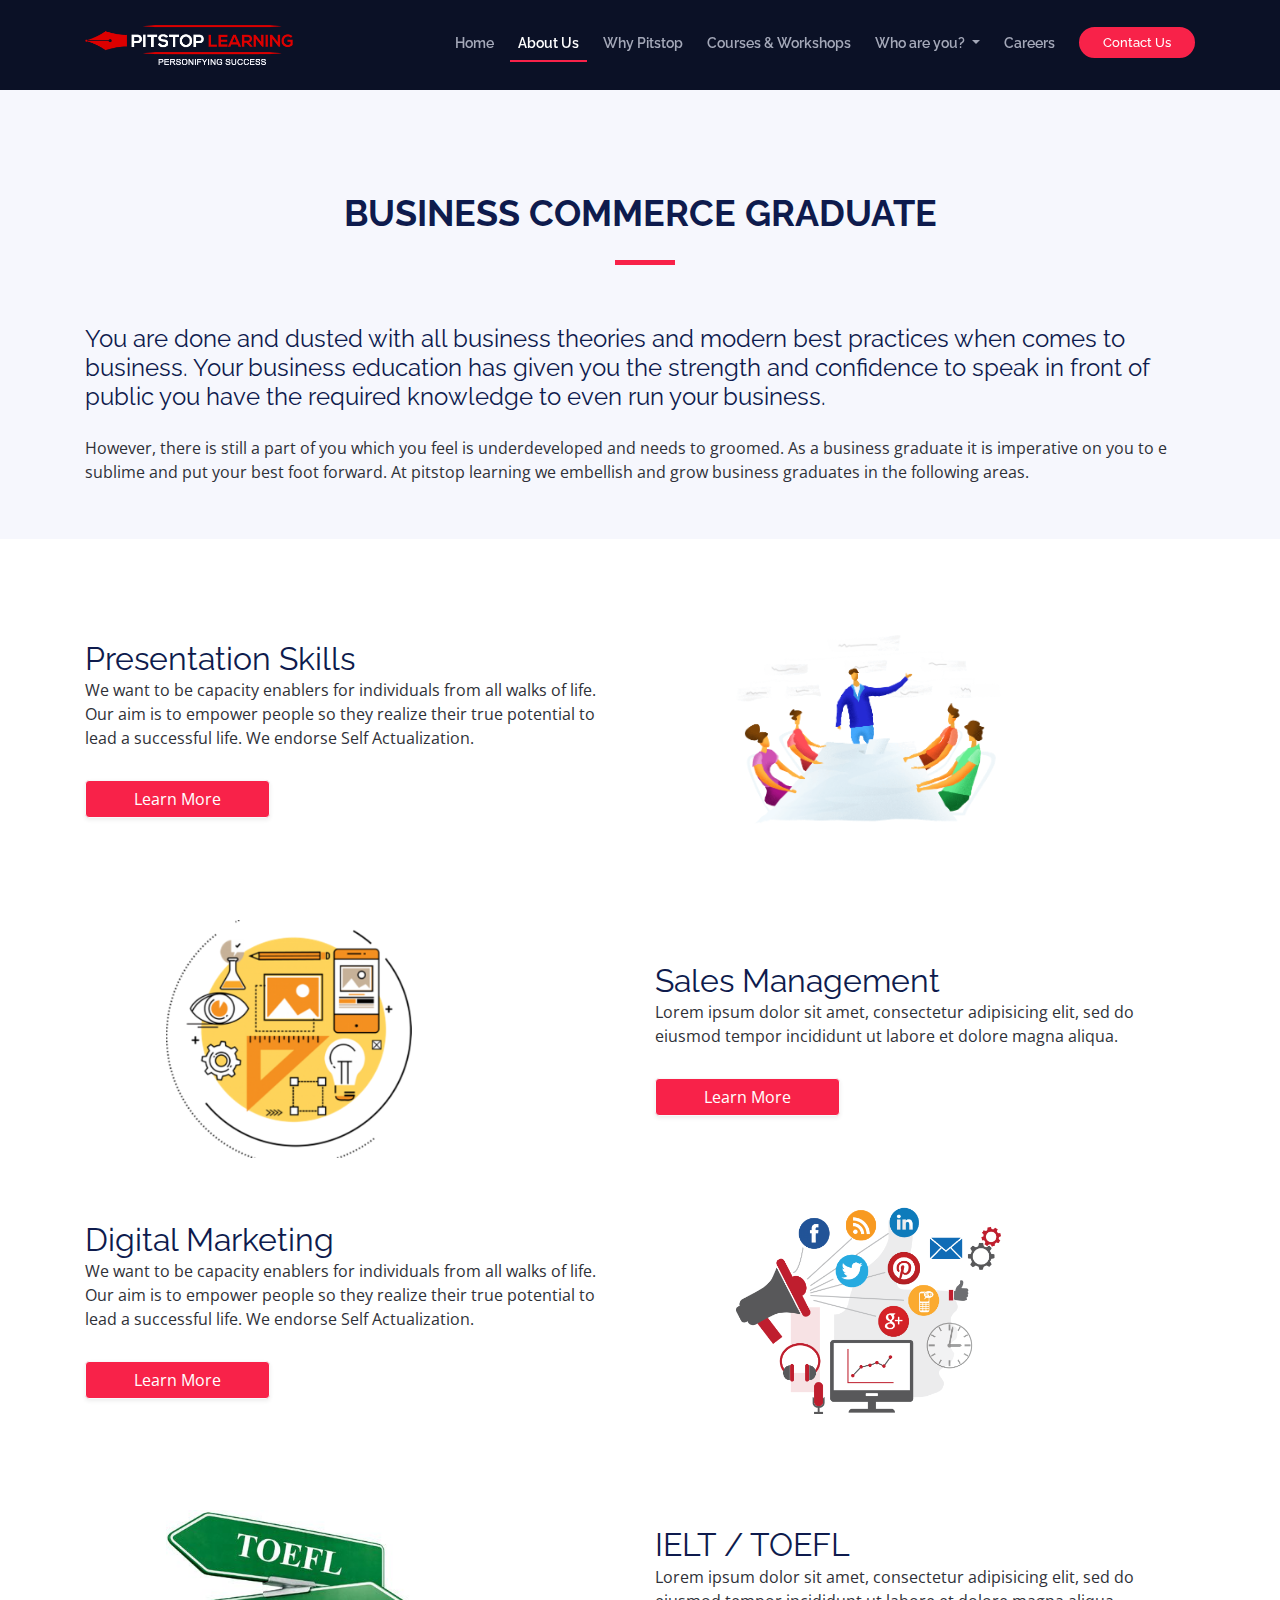
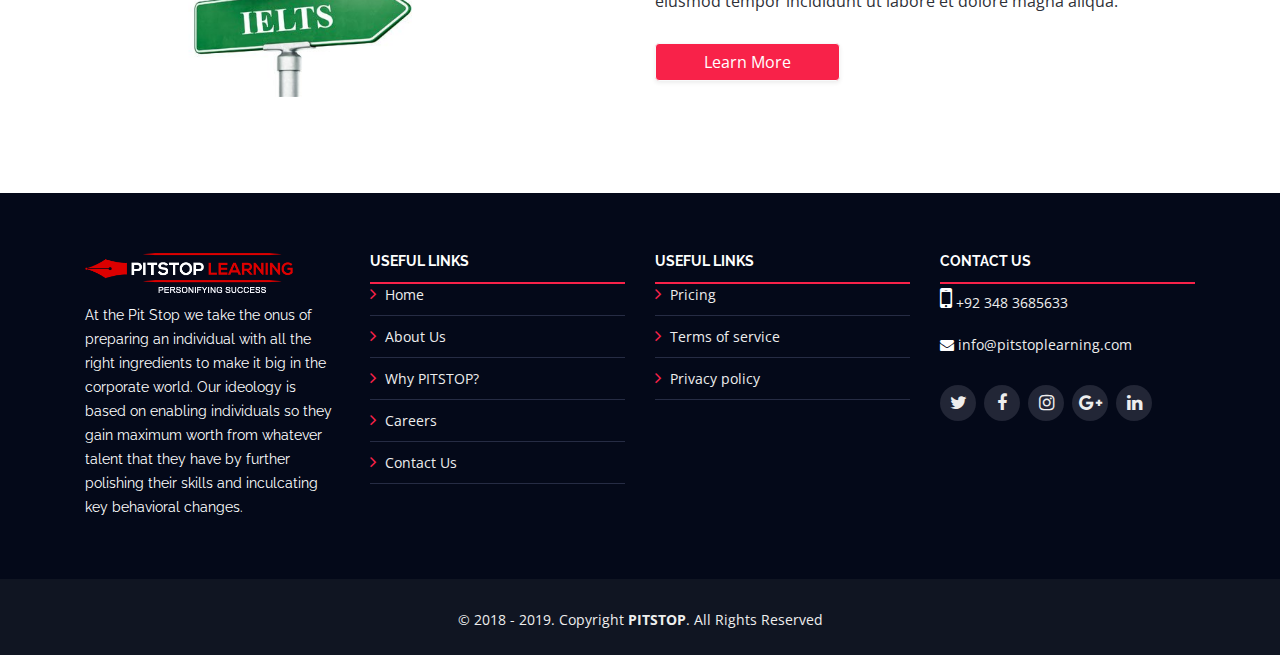
<file: BusinessCommerceGraduate.html>
<!DOCTYPE html>
<html lang="en">
<head>
    <meta charset="utf-8">
    <title>PitStop</title>
    <meta content="width=device-width, initial-scale=1.0" name="viewport">
    <meta content="" name="keywords">
    <meta content="" name="description">

    <!-- Favicons -->
    <link href="img/favicon.png" rel="icon">
    <link href="img/apple-touch-icon.png" rel="apple-touch-icon">

    <!-- Google Fonts -->
    <link href="https://fonts.googleapis.com/css?family=Open+Sans:300,300i,400,400i,700,700i|Raleway:300,400,500,700,800" rel="stylesheet">

    <!-- Bootstrap CSS File -->
    <link href="lib/bootstrap/css/bootstrap.min.css" rel="stylesheet">

    <!-- Libraries CSS Files -->
    <link href="lib/font-awesome/css/font-awesome.min.css" rel="stylesheet">
    <link href="lib/animate/animate.min.css" rel="stylesheet">
    <link href="lib/venobox/venobox.css" rel="stylesheet">
    <link href="lib/owlcarousel/assets/owl.carousel.min.css" rel="stylesheet">

    <!-- Main Stylesheet File -->
    <link href="css/style.css" rel="stylesheet">

</head>
<style>



</style>


<body>


<header id="header" style="background:rgba(6, 12, 34, 0.98)">
    <div class="container">

        <div id="logo" class="pull-left">
            <!-- Uncomment below if you prefer to use a text logo -->
            <!-- <h1><a href="#main">C<span>o</span>nf</a></h1>-->
            <a href="#intro" class="scrollto"><img src="img/logo.png" alt="" title=""></a>
        </div>

        <nav id="nav-menu-container">
            <ul class="nav-menu">
                <li ><a href="index.html">Home</a></li>
                <li class="menu-active"><a href="aboutUs.html">About Us</a></li>
                <li><a href="index.html#why-us">Why Pitstop</a></li>
                <li><a href="index.html#WhyPitstop">Courses & Workshops</a></li>

                <li class="dropdown show">
                    <a class="dropdown-toggle" href="#" role="button" id="dropdownMenuLink" data-toggle="dropdown" aria-haspopup="true" aria-expanded="false">
                        Who are you?
                    </a>

                    <div class="dropdown-menu" aria-labelledby="dropdownMenuLink" style="background-color: #040919">
                        <a  href="HighSchool.html" style="color:white; border-bottom-color: red;">High School Student</a> <br/>
                        <a  href="HighSchool.html" style="color:white;">College Graduate</a> <br/>
                        <a href="Engineers.html" style="color:white;">Engineer</a> <br>
                        <a href="BusinessCommerceGraduate.html" style="color:white;">Business / Commerce Graduate</a> <br>
                        <a href="#" style="color:white;">Arts & Humanities Graduate</a> <br>
                        <a href="#" style="color:white;">Corporate / Enterprise</a>
                    </div>
                </li>


                <li><a href="Careers.html">Careers</a></li>

                <li class="buy-tickets"><a href="#contact">Contact Us</a></li>
            </ul>

        </nav><!-- #nav-menu-container -->

    </div>
</header><!-- #header -->



<section class="section-with-bg wow fadeInUp">

    <div  class="container">
        <div class="row">
            <div class="col-sm-12">


                <br><br><br><br>

                <br><br><br><br>
                <div class="section-header">
                    <h2>Business Commerce Graduate</h2>

                </div>
                <h4>You are done and dusted with all business theories and modern best practices when comes to business. Your business education has given you the strength and confidence to speak in front of public you have the required knowledge to even run your business. </h4><br>
                <p>However, there is still a part of you which you feel is underdeveloped and needs to groomed. As a business graduate it is imperative on you to e sublime and put your best foot forward. At pitstop learning we embellish and grow business graduates in the following areas.
                </p>
                <br>
            </div>
            <div class="col-sm-4">
                <span class="glyphicon glyphicon-signal logo"></span>
            </div>
        </div>
    </div>



</section>




<section class="bg-white py-5" >
    <div class="container py-5">
        <div class="row align-items-center mb-5">
            <div class="col-lg-6 order-2 order-lg-1">
                <h2 class="">Presentation Skills</h2>
                <p class="">We want to be capacity enablers for individuals from all walks of life. Our aim is to empower people so they realize their true potential to lead a successful life. We endorse Self Actualization.
                </p><a href="#" style="color:white; background-color: #f82249" class="btn btn-light px-5 rounded-pill shadow-sm">Learn More</a>
            </div>
            <div class="col-lg-5 px-5 mx-auto order-1 order-lg-2"><img  style="width:70%;" src="img/sales_management.png" alt="" class="img-fluid mb-4 mb-lg-0"></div>
        </div>
        <br><br>
        <div class="row align-items-center">
            <div class="col-lg-5 px-5 mx-auto"><img style="width:65%;" src="img/presentation.png" alt=""></div>
            <div class="col-lg-6">
                <h2 class="">Sales Management</h2>
                <p class="">Lorem ipsum dolor sit amet, consectetur adipisicing elit, sed do eiusmod tempor incididunt ut labore et dolore magna aliqua.</p><a href="#" class="btn btn-light px-5 rounded-pill shadow-sm" style="color:white; background-color: #f82249">Learn More</a>
            </div>
        </div>
        <br><br>
        <div class="row align-items-center mb-5">
            <div class="col-lg-6 order-2 order-lg-1">
                <h2 class="">Digital Marketing</h2>
                <p class="">We want to be capacity enablers for individuals from all walks of life. Our aim is to empower people so they realize their true potential to lead a successful life. We endorse Self Actualization.
                </p><a href="#" style="color:white; background-color: #f82249" class="btn btn-light px-5 rounded-pill shadow-sm">Learn More</a>
            </div>
            <div class="col-lg-5 px-5 mx-auto order-1 order-lg-2"><img  style="width:70%;" src="img/digital_marketing.png" alt="" class="img-fluid mb-4 mb-lg-0"></div>
        </div>

        <br><br>

        <div class="row align-items-center">
            <div class="col-lg-5 px-5 mx-auto"><img style="width:65%;" src="img/ielt.jpg" alt=""></div>
            <div class="col-lg-6">
                <h2 class="">IELT / TOEFL</h2>
                <p class="">Lorem ipsum dolor sit amet, consectetur adipisicing elit, sed do eiusmod tempor incididunt ut labore et dolore magna aliqua.</p><a href="#" class="btn btn-light px-5 rounded-pill shadow-sm" style="color:white; background-color: #f82249">Learn More</a>
            </div>
        </div>
    </div>
</section>





<!--==========================
    Footer
  ============================-->
<footer id="footer">
    <div class="footer-top">
        <div class="container">
            <div class="row">

                <div class="col-lg-3 col-md-6 footer-info">
                    <img src="img/logo.png" alt="TheEvenet">
                    <p>At the Pit Stop we take the onus of preparing an individual with all the right ingredients to make it big in the corporate world. Our ideology is based on enabling individuals so they gain maximum worth from whatever talent that they have by further polishing their skills and inculcating key behavioral changes.</p>
                </div>

                <div class="col-lg-3 col-md-6 footer-links">
                    <h4>Useful Links</h4>
                    <ul>
                        <li><i class="fa fa-angle-right"></i> <a href="#">Home</a></li>
                        <li><i class="fa fa-angle-right"></i> <a href="#">About Us</a></li>
                        <li><i class="fa fa-angle-right"></i> <a href="#">Why PITSTOP?</a></li>
                        <li><i class="fa fa-angle-right"></i> <a href="#">Careers</a></li>
                        <li><i class="fa fa-angle-right"></i> <a href="#">Contact Us</a></li>
                    </ul>

                </div>

                <div class="col-lg-3 col-md-6 footer-links">
                    <h4>Useful Links</h4>
                    <ul>

                        <li><i class="fa fa-angle-right"></i> <a href="#">Pricing</a></li>
                        <li><i class="fa fa-angle-right"></i> <a href="#">Terms of service</a></li>
                        <li><i class="fa fa-angle-right"></i> <a href="#">Privacy policy</a></li>
                    </ul>
                </div>

                <div class="col-lg-3 col-md-6 footer-contact">
                    <h4>Contact Us</h4>

                    <i class="fa fa-mobile-phone fa-2x" style="color: #fff" aria-hidden="true"></i>  +92 348 3685633<br><br>
                    <i class="fa fa-envelope fa-1x" style="color: #fff" aria-hidden="true"></i> info@pitstoplearning.com<br>
                    </p>

                    <div class="social-links">
                        <a href="#" class="twitter"><i class="fa fa-twitter"></i></a>
                        <a href="#" class="facebook"><i class="fa fa-facebook"></i></a>
                        <a href="#" class="instagram"><i class="fa fa-instagram"></i></a>
                        <a href="#" class="google-plus"><i class="fa fa-google-plus"></i></a>
                        <a href="#" class="linkedin"><i class="fa fa-linkedin"></i></a>
                    </div>

                </div>


            </div>
        </div>
    </div>

    <div class="container">
        <div class="copyright">
            &copy; 2018 - 2019. Copyright <strong>PITSTOP</strong>. All Rights Reserved
        </div>

    </div>
</footer><!-- #footer -->



<a href="#" class="back-to-top"><i class="fa fa-angle-up"></i></a>

<!-- JavaScript Libraries -->
<script src="lib/jquery/jquery.min.js"></script>
<script src="lib/jquery/jquery-migrate.min.js"></script>
<script src="lib/bootstrap/js/bootstrap.bundle.min.js"></script>
<script src="lib/easing/easing.min.js"></script>
<script src="lib/superfish/hoverIntent.js"></script>
<script src="lib/superfish/superfish.min.js"></script>
<script src="lib/wow/wow.min.js"></script>
<script src="lib/venobox/venobox.min.js"></script>
<script src="lib/owlcarousel/owl.carousel.min.js"></script>

<!-- Contact Form JavaScript File -->
<script src="contactform/contactform.js"></script>

<!-- Template Main Javascript File -->
<script src="js/main.js"></script>
</body>
</html>
</file>
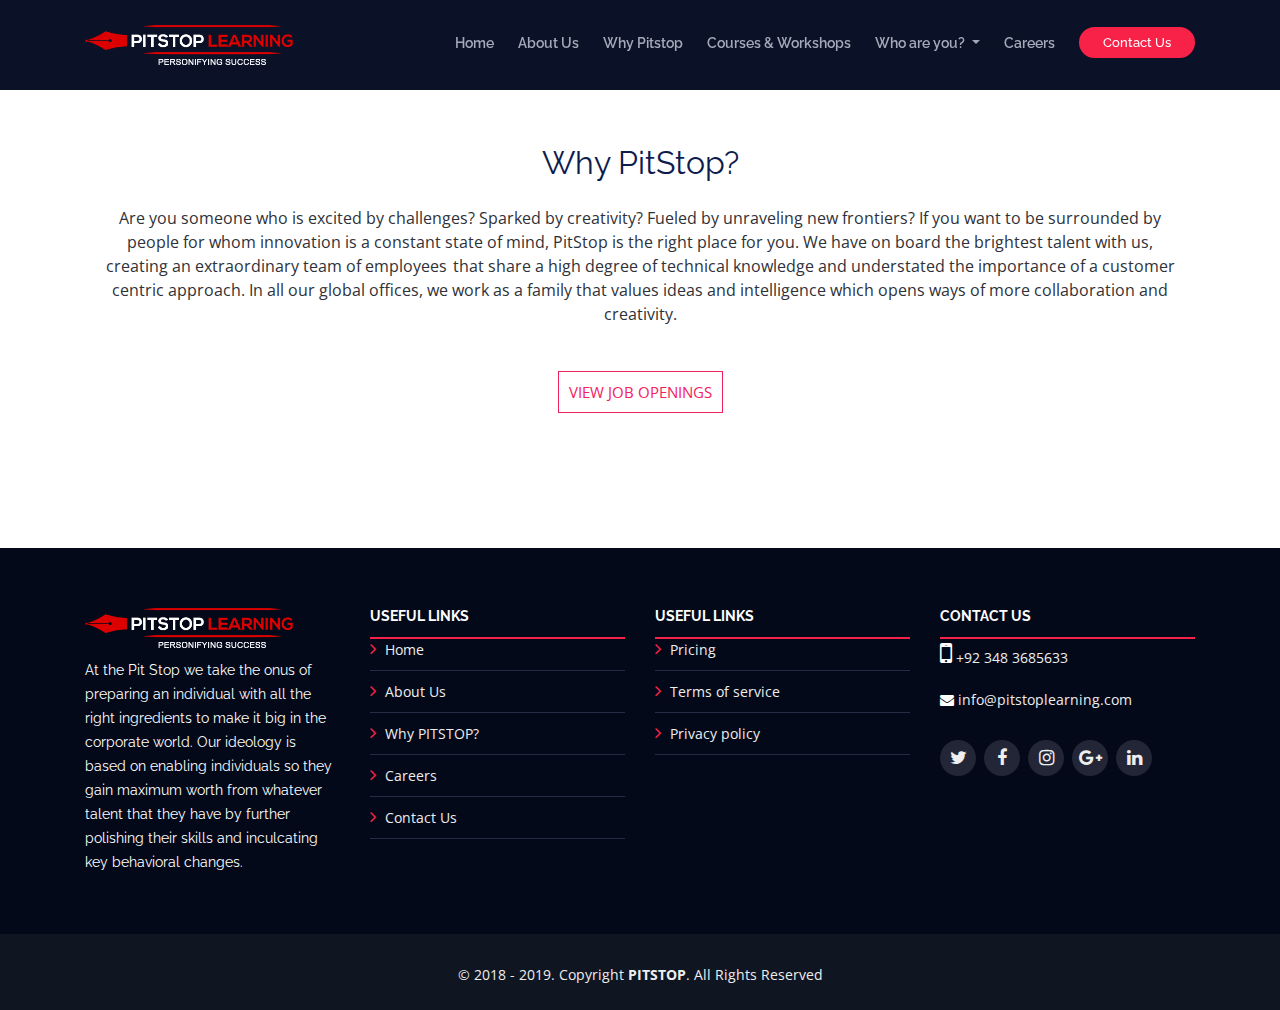
<file: Careers.html>
<!DOCTYPE html>
<html lang="en">
<head>
    <meta charset="UTF-8">
    <title>PitStop</title>

    <!-- Favicons -->
    <link href="img/favicon.png" rel="icon">
    <link href="img/apple-touch-icon.png" rel="apple-touch-icon">

    <!-- Google Fonts -->
    <link href="https://fonts.googleapis.com/css?family=Open+Sans:300,300i,400,400i,700,700i|Raleway:300,400,500,700,800" rel="stylesheet">

    <!-- Bootstrap CSS File -->
    <link href="lib/bootstrap/css/bootstrap.min.css" rel="stylesheet">

    <!-- Libraries CSS Files -->
    <link href="lib/font-awesome/css/font-awesome.min.css" rel="stylesheet">
    <link href="lib/animate/animate.min.css" rel="stylesheet">
    <link href="lib/venobox/venobox.css" rel="stylesheet">
    <link href="lib/owlcarousel/assets/owl.carousel.min.css" rel="stylesheet">

    <!-- Main Stylesheet File -->
    <link href="css/style.css" rel="stylesheet">
<body>




<style>
        .career {
        margin-left: 5%;
        padding-top: 2%;
        background-color: #f32060;
        border-radius: 12px;
        padding-left: 15%;
        padding-right: 15%;
        margin-right: 10%;
        color: white;
        float: right;
    }
    /*.footer{
        position: absolute; bottom: 0; width: 100%;
    }*/
</style>



<br />

<br />

<br />



<header id="header" style="background:rgba(6, 12, 34, 0.98)">
    <div class="container">

        <div id="logo" class="pull-left">
            <!-- Uncomment below if you prefer to use a text logo -->
            <!-- <h1><a href="#main">C<span>o</span>nf</a></h1>-->
            <a href="#intro" class="scrollto"><img src="img/logo.png" alt="" title=""></a>
        </div>

        <nav id="nav-menu-container">
            <ul class="nav-menu">
                <li ><a href="index.html">Home</a></li>
                <li ><a href="aboutUs.html">About Us</a></li>
                <li><a href="index.html#why-us">Why Pitstop</a></li>
                <li><a href="index.html#WhyPitstop">Courses & Workshops</a></li>

                <li class="dropdown show">
                    <a class="dropdown-toggle" href="#" role="button" id="dropdownMenuLink" data-toggle="dropdown" aria-haspopup="true" aria-expanded="false">
                        Who are you?
                    </a>

                    <div class="dropdown-menu" aria-labelledby="dropdownMenuLink" style="background-color: #040919">
                        <a  href="HighSchool.html" style="color:white; border-bottom-color: red;">High School Student</a> <br/>
                        <a  href="HighSchool.html" style="color:white;">College Graduate</a> <br/>
                        <a href="Engineers.html" style="color:white;">Engineer</a> <br>
                        <a href="BusinessCommerceGraduate.html" style="color:white;">Business / Commerce Graduate</a> <br>
                        <a href="#" style="color:white;">Arts & Humanities Graduate</a> <br>
                        <a href="#" style="color:white;">Corporate / Enterprise</a>
                    </div>
                </li>


                <li><a href="Careers.html" class="menu-active">Careers</a></li>

                <li class="buy-tickets" ><a href="#contact">Contact Us</a></li>
            </ul>

        </nav><!-- #nav-menu-container -->


    </div>
</header><!-- #header -->


<br>
<br>
<br>
<div id="primaryDiv">
    <h2 style="text-align: center">Why PitStop?</h2><br />

    <p style="text-align: center; padding-left:100px; padding-right:100px;">
        Are you someone who is excited by challenges? Sparked by creativity? Fueled by unraveling new frontiers? If you want to be surrounded by people for whom innovation is a constant state of mind, PitStop is the right place for you.



        We have on board the brightest talent with us, creating an extraordinary team of employees  that share a high degree of technical knowledge and understated the importance of a customer centric approach. In all our global offices, we work as a family that values ideas and intelligence which opens ways of more collaboration and creativity.


        <br /><br />

    </p>


    <center>
        <span id="viewJobOpeningsBtn" onMouseOut="this.style.background = '#fff'; this.style.color = '#F32060'"  onMouseOver="this.style.background='#F32060'; this.style.color='white'" style="border: 1px solid #F32060; padding:10px; font-size: 15px; color: #F32060; cursor:context-menu">VIEW JOB OPENINGS</span>
    </center>

</div>


<div id="secondaryDiv" style="text-align:center;">

    <h1 style=""> Sales & Marketing</h1>
    <table class="table">



        <tbody>

        <tr>

            <td>Trainers</td>

            <td>Business</td>

            <td>Full Time</td>

            <td>Karachi</td>

            <td><button id="showSalesAssociateJobAppliationForm"> Apply Now</button></td>

        </tr>

        <tr>

            <td>Administrative Staff</td>

            <td>Business</td>

            <td>Full Time</td>

            <td>Karachi</td>

            <td><button id="showProjectCoordinatorJobAppliationForm"> Apply Now</button></td>

        </tr>

       

        </tbody>

    </table>

</div>

<br />

<br />
<br />

<br />


<div class="row" id="salesAssociateJobApplication">



    <div class="col-1"></div>

    <div class="col-5">





        <div style=" margin-left: 5% ; padding-top: 8%; background-color: #f32060; border-radius: 12px;padding-left: 15%;padding-right: 15%;margin-right: 10%;color: white;float: right;padding-bottom: 25px;">


            <h2 style="color:white;">I am Interested</h2> <br />



            <div class="row">

                <div class="col-md-12">

                    <div class="form-group">

                        <input type="text" name="firstName" value="" placeholder="First Name*" required class="form-control" />

                    </div>

                </div>

                <div class="col-md-12">

                    <div class="form-group">

                        <input type="text" name="lastName" value="" placeholder="Last Name*" required class="form-control" />

                    </div>

                </div>

                <div class="col-md-12">

                    <div class="form-group">

                        <input type="text" name="email" value="" placeholder="Email*" required class="form-control" />

                    </div>

                </div>

                <div class="col-md-12">

                    <div class="form-group">

                        <input type="text" name="phone" value="" placeholder="Phone*" required class="form-control" />

                    </div>

                </div>

                <div class="col-md-12">

                    <div class="form-group">

                        <input type="text" name="appliedFor" value="" placeholder="Applied For*" required class="form-control" />

                    </div>

                </div>

                <div class="col-md-12">

                    <div class="form-group">

                        <select required class="form-control" name="employmentStatus">

                            <option value="">--Select Employment Type--</option>

                            <option value="Employeed">Employeed</option>

                            <option value="Self Employeed">Self Employeed</option>

                            <option value="Unemployed">Unemployed</option>

                            <option value="Student">Student</option>

                        </select>

                    </div>

                </div>

                <div class="col-md-12">

                    <div class="form-group">

                        <input type="file" name="file" value="" placeholder="Upload CV*" required class="form-control" accept="application/msword, application/pdf" />

                    </div>

                </div>

                <div class="col-md-12">

                    <div class="float-right">

                        <button type="submit" class="btn btn-primary" style="background: #dcdcdc; color:black; font-size: 15px; outline: none; box-shadow: none;">Apply</button>

                    </div>

                </div>

            </div>

            }





        </div>



    </div>

    <div class="col-6">

        <h1>Trainers</h1>

        <h3>Job Description</h3>



        <p style="list-style-type:circle;"> &#8594; Achieve the assigned revenue targets on monthly basis</p>

        <p style="list-style-type:circle;">&#8594; Maintain a healthy sales funnel for continuous order inflow</p>

        <p style="list-style-type:circle;">&#8594; Able to make 3 to 4 customer visits a day with healthy visit to <br />proposal and proposal to closure ratio</p>



        <br />



        <h3>Skills</h3>



        <p style="list-style-type:circle;"> &#8594; 2 year software selling experience</p>

        <p style="list-style-type:circle;">&#8594; Self initiator and self starter</p>

        <p style="list-style-type:circle;">&#8594; Passion for sales</p>



    </div>

</div>

<div class="row" id="projectCoordinatorJobApplication">



    <div class="col-1"></div>

    <div class="col-5">





        <div style=" margin-left: 5% ; padding-top: 8%; background-color: #f32060; border-radius: 12px;padding-left: 15%;padding-right: 15%;margin-right: 10%;color: white;float: right;padding-bottom: 25px;">


            <h2 style="color:white;">I am Interested</h2> <br />




            <div class="row">

                <div class="col-md-12">

                    <div class="form-group">

                        <input type="text" name="firstName" value="" placeholder="First Name*" required class="form-control" />

                    </div>

                </div>

                <div class="col-md-12">

                    <div class="form-group">

                        <input type="text" name="lastName" value="" placeholder="Last Name*" required class="form-control" />

                    </div>

                </div>

                <div class="col-md-12">

                    <div class="form-group">

                        <input type="text" name="email" value="" placeholder="Email*" required class="form-control" />

                    </div>

                </div>

                <div class="col-md-12">

                    <div class="form-group">

                        <input type="text" name="phone" value="" placeholder="Phone*" required class="form-control" />

                    </div>

                </div>

                <div class="col-md-12">

                    <div class="form-group">

                        <input type="text" name="appliedFor" value="" placeholder="Applied For*" required class="form-control" />

                    </div>

                </div>

                <div class="col-md-12">

                    <div class="form-group">

                        <select required class="form-control" name="employmentStatus">

                            <option value="">--Select Employment Type--</option>

                            <option value="Employeed">Employeed</option>

                            <option value="Self Employeed">Self Employeed</option>

                            <option value="Unemployed">Unemployed</option>

                            <option value="Student">Student</option>

                        </select>

                    </div>

                </div>

                <div class="col-md-12">

                    <div class="form-group">

                        <input type="file" name="file" value="" placeholder="Upload CV*" required class="form-control" accept="application/msword, application/pdf" />

                    </div>

                </div>

                <div class="col-md-12">

                    <div class="float-right">

                        <button type="submit" class="btn btn-primary" style="background: #dcdcdc; color:black; font-size: 15px; outline: none; box-shadow: none;">Apply</button>

                    </div>

                </div>

            </div>







        </div>



    </div>

    <div class="col-6">

        <h1>Administrative Staff</h1>

        <h3>Job Description</h3>



        <p style="list-style-type:circle;"> &#8594; Maintaining and monitoring project plans, project schedules, work hours and expenditures.</p>

        <p style="list-style-type:circle;">&#8594; Documenting and following up on important actions and decisions from meetings.</p>

        <p style="list-style-type:circle;">&#8594; Preparing necessary presentation materials for meetings.</p>

        <p style="list-style-type:circle;">&#8594; Ensuring project deadlines are met.</p>


        <p style="list-style-type:circle;">&#8594; Chair and facilitate meetings where appropriate and distribute minutes to all project team members.</p>


        <br />



        <h3>Skills</h3>



        <p style="list-style-type:circle;"> &#8594; Exceptional verbal, written and presentation skills.   </p>

        <p style="list-style-type:circle;">&#8594; Ability to work effectively both independently and as part of a team.</p>

        <p style="list-style-type:circle;">&#8594; Competency in Microsoft applications including Word, Excel, and Outlook.</p>



    </div>

</div>

<div class="row" id="projectManagerJobApplication">



    <div class="col-1"></div>

    <div class="col-5">




        <div style=" margin-left: 5% ; padding-top: 8%; background-color: #f32060; border-radius: 12px;padding-left: 15%;padding-right: 15%;margin-right: 10%;color: white;float: right;padding-bottom: 25px;">


            <h2 style="color:white;">I am Interested</h2> <br />




            <div class="row">

                <div class="col-md-12">

                    <div class="form-group">

                        <input type="text" name="firstName" value="" placeholder="First Name*" required class="form-control" />

                    </div>

                </div>

                <div class="col-md-12">

                    <div class="form-group">

                        <input type="text" name="lastName" value="" placeholder="Last Name*" required class="form-control" />

                    </div>

                </div>

                <div class="col-md-12">

                    <div class="form-group">

                        <input type="text" name="email" value="" placeholder="Email*" required class="form-control" />

                    </div>

                </div>

                <div class="col-md-12">

                    <div class="form-group">

                        <input type="text" name="phone" value="" placeholder="Phone*" required class="form-control" />

                    </div>

                </div>

                <div class="col-md-12">

                    <div class="form-group">

                        <input type="text" name="appliedFor" value="" placeholder="Applied For*" required class="form-control" />

                    </div>

                </div>

                <div class="col-md-12">

                    <div class="form-group">

                        <select required class="form-control" name="employmentStatus">

                            <option value="">--Select Employment Type--</option>

                            <option value="Employeed">Employeed</option>

                            <option value="Self Employeed">Self Employeed</option>

                            <option value="Unemployed">Unemployed</option>

                            <option value="Student">Student</option>

                        </select>

                    </div>

                </div>

                <div class="col-md-12">

                    <div class="form-group">

                        <input type="file" name="file" value="" placeholder="Upload CV*" required class="form-control" accept="application/msword, application/pdf" />

                    </div>

                </div>

                <div class="col-md-12">

                    <div class="float-right">

                        <button type="submit" class="btn btn-primary" style="background: #dcdcdc; color:black; font-size: 15px; outline: none; box-shadow: none;">Apply</button>

                    </div>

                </div>

            </div>

            }





        </div>



    </div>

    <div class="col-6">

        <h1>Project Manager</h1>

        <h3>Job Description</h3>



        <p style="list-style-type:circle;"> &#8594; Ability to understand the science and mathematics of sales by having profound knowledge of sales funnel, visits and closures.</p>

        <p style="list-style-type:circle;"> &#8594; Achieve the assigned revenue targets on monthly basis</p>

        <p style="list-style-type:circle;"> &#8594; Able to make 3 to 4 visits a day with a healthy visit to proposal and proposal to closure ratio</p>



        <br />



        <h3>Skills</h3>

        <p style="list-style-type:circle;"> &#8594;Ability to be a self starter and a passion to drive career growth</p>

        <p style="list-style-type:circle;"> &#8594;Should have a go getter approach</p>
        <p style="list-style-type:circle;"> &#8594;Refined presentation skills (This is most important)</p>

        <p style="list-style-type:circle;"> &#8594;Minimum 2 Years of Software Selling Experience</p>

        <p style="list-style-type:circle;"> &#8594;Background knowledge of Cloud Computing and new technologies in the software industry</p>




    </div>

</div>

<br/>
<br/>




<!--==========================
  Footer
============================-->
<footer id="footer">
    <div class="footer-top">
        <div class="container">
            <div class="row">

                <div class="col-lg-3 col-md-6 footer-info">
                    <img src="img/logo.png" alt="TheEvenet">
                    <p>At the Pit Stop we take the onus of preparing an individual with all the right ingredients to make it big in the corporate world. Our ideology is based on enabling individuals so they gain maximum worth from whatever talent that they have by further polishing their skills and inculcating key behavioral changes.</p>
                </div>

                <div class="col-lg-3 col-md-6 footer-links">
                    <h4>Useful Links</h4>
                    <ul>
                        <li><i class="fa fa-angle-right"></i> <a href="#">Home</a></li>
                        <li><i class="fa fa-angle-right"></i> <a href="#">About Us</a></li>
                        <li><i class="fa fa-angle-right"></i> <a href="#">Why PITSTOP?</a></li>
                        <li><i class="fa fa-angle-right"></i> <a href="#">Careers</a></li>
                        <li><i class="fa fa-angle-right"></i> <a href="#">Contact Us</a></li>
                    </ul>

                </div>

                <div class="col-lg-3 col-md-6 footer-links">
                    <h4>Useful Links</h4>
                    <ul>

                        <li><i class="fa fa-angle-right"></i> <a href="#">Pricing</a></li>
                        <li><i class="fa fa-angle-right"></i> <a href="#">Terms of service</a></li>
                        <li><i class="fa fa-angle-right"></i> <a href="#">Privacy policy</a></li>
                    </ul>
                </div>

                <div class="col-lg-3 col-md-6 footer-contact">
                    <h4>Contact Us</h4>

                    <i class="fa fa-mobile-phone fa-2x" style="color: #fff" aria-hidden="true"></i>  +92 348 3685633<br><br>
                    <i class="fa fa-envelope fa-1x" style="color: #fff" aria-hidden="true"></i> info@pitstoplearning.com<br>
                    </p>

                    <div class="social-links">
                        <a href="#" class="twitter"><i class="fa fa-twitter"></i></a>
                        <a href="#" class="facebook"><i class="fa fa-facebook"></i></a>
                        <a href="#" class="instagram"><i class="fa fa-instagram"></i></a>
                        <a href="#" class="google-plus"><i class="fa fa-google-plus"></i></a>
                        <a href="#" class="linkedin"><i class="fa fa-linkedin"></i></a>
                    </div>

                </div>

            </div>
        </div>
    </div>

    <div class="container">
        <div class="copyright">
            &copy; 2018 - 2019. Copyright <strong>PITSTOP</strong>. All Rights Reserved
        </div>

    </div>
</footer><!-- #footer -->

<a href="#" class="back-to-top"><i class="fa fa-angle-up"></i></a>

<!-- JavaScript Libraries -->
<script src="lib/jquery/jquery.min.js"></script>
<script src="lib/jquery/jquery-migrate.min.js"></script>
<script src="lib/bootstrap/js/bootstrap.bundle.min.js"></script>
<script src="lib/easing/easing.min.js"></script>
<script src="lib/superfish/hoverIntent.js"></script>
<script src="lib/superfish/superfish.min.js"></script>
<script src="lib/wow/wow.min.js"></script>
<script src="lib/venobox/venobox.min.js"></script>
<script src="lib/owlcarousel/owl.carousel.min.js"></script>

<!-- Contact Form JavaScript File -->
<script src="contactform/contactform.js"></script>

<!-- Template Main Javascript File -->
<script src="js/main.js"></script>
</body>


<script>

    $(function(){

        $('#secondaryDiv').hide();
        $('#salesAssociateJobApplication').hide();
        $('#projectCoordinatorJobApplication').hide();
        $('#projectManagerJobApplication').hide();


        $('#viewJobOpeningsBtn').click(function(){
            $('#secondaryDiv').show();
            $('#primaryDiv').hide();
        });


        $('#showSalesAssociateJobAppliationForm').click(function(){
            $('#salesAssociateJobApplication').show();
            $('#projectCoordinatorJobApplication').hide();
            $('#projectManagerJobApplication').hide();

        })



        $('#showProjectCoordinatorJobAppliationForm').click(function(){
             $('#salesAssociateJobApplication').hide();
             $('#projectCoordinatorJobApplication').show();
             $('#projectManagerJobApplication').hide();
        })


        $('#showProjectManagerJobAppliationForm').click(function(){
            $('#projectCoordinatorJobApplication').hide();
            $('#projectManagerJobApplication').show();
            $('#salesAssociateJobApplication').hide();
        })


    });


</script>

</html>
</file>
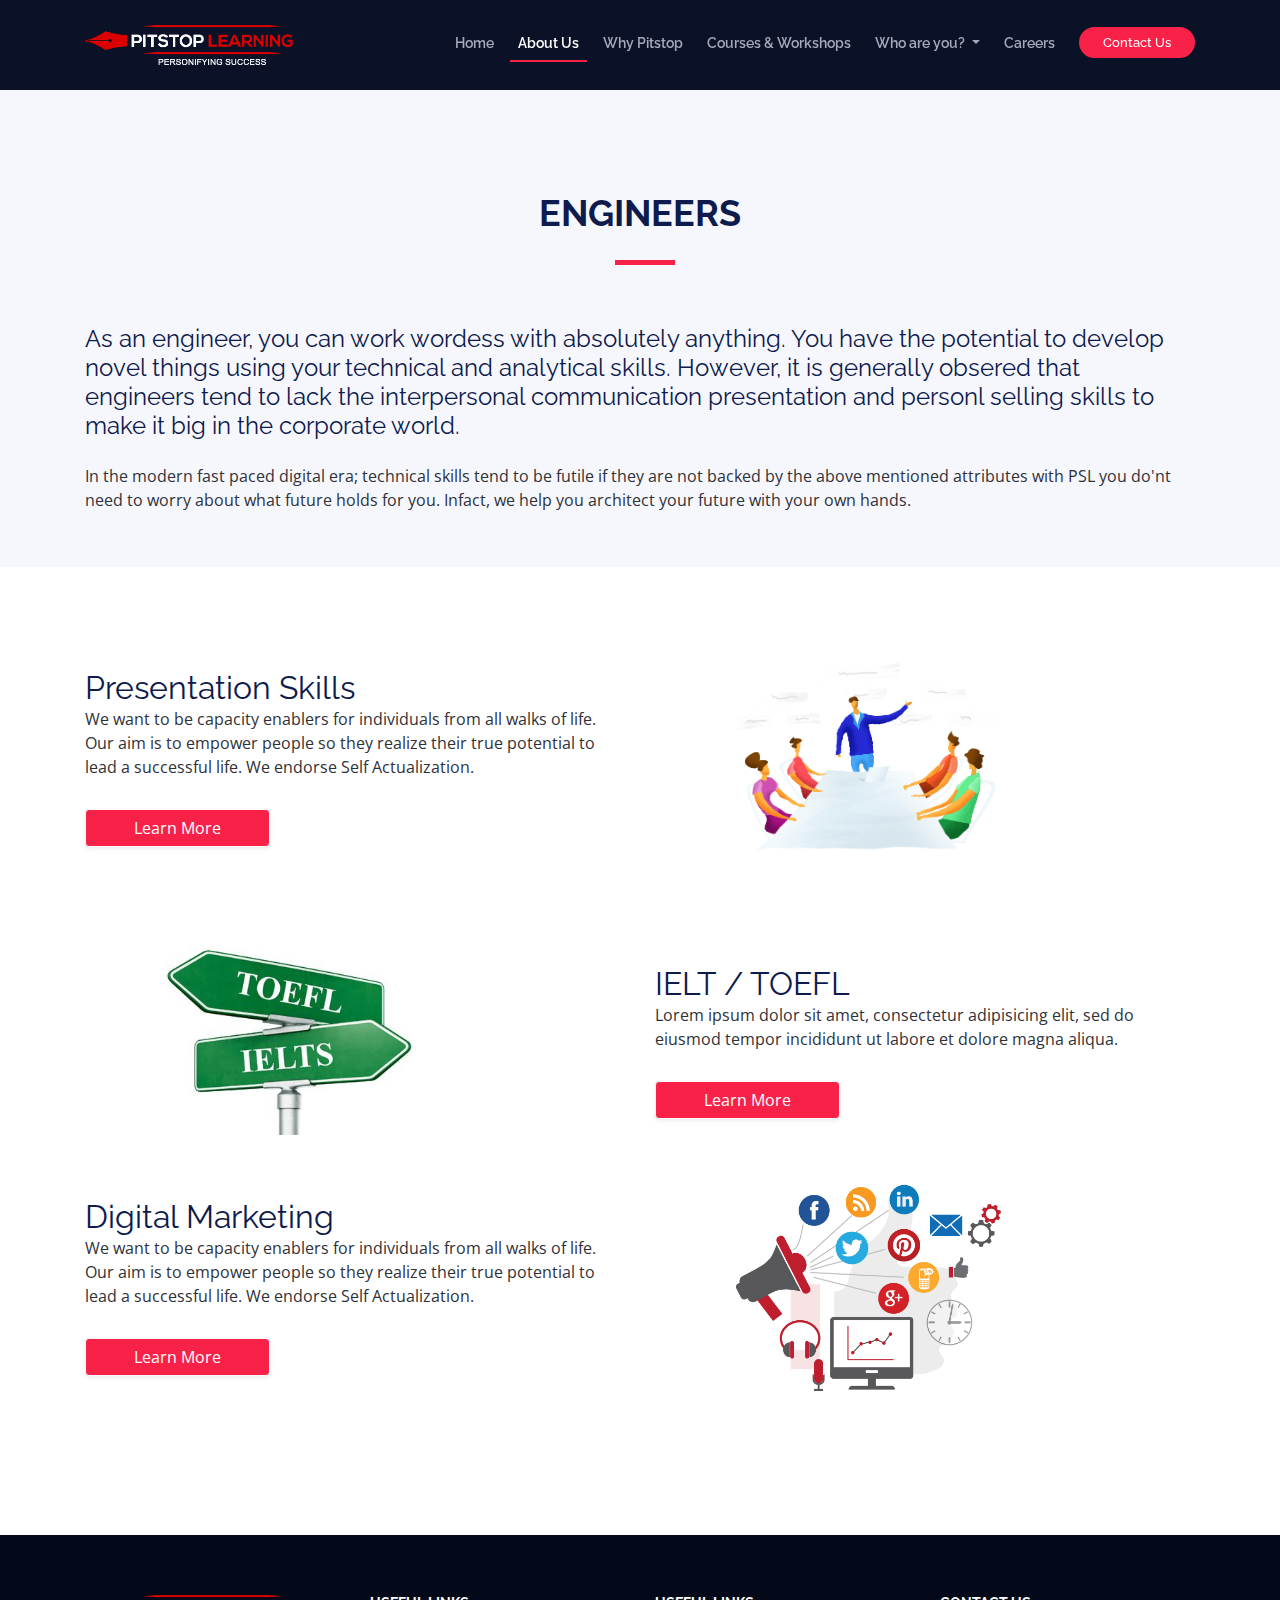
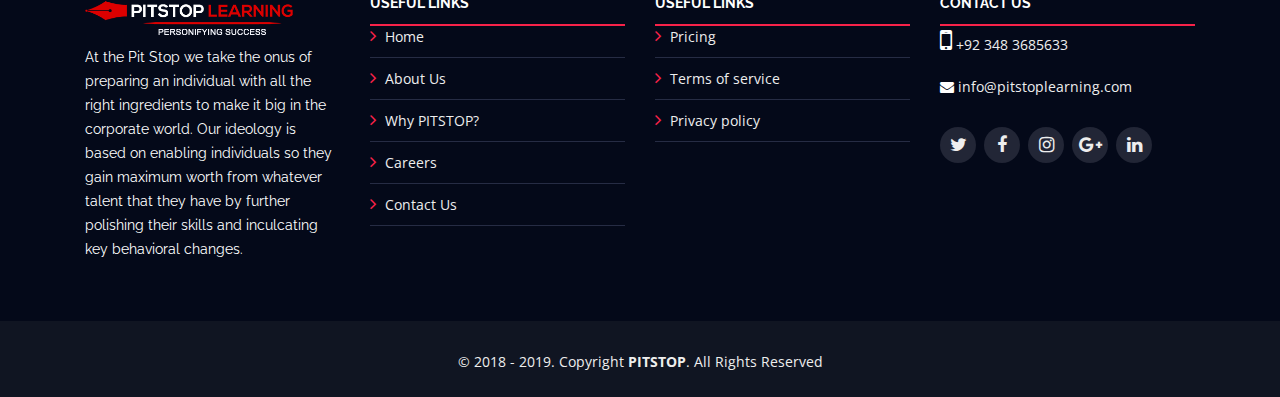
<file: Engineers.html>
<!DOCTYPE html>
<html lang="en">
<head>
    <meta charset="utf-8">
    <title>PitStop</title>
    <meta content="width=device-width, initial-scale=1.0" name="viewport">
    <meta content="" name="keywords">
    <meta content="" name="description">

    <!-- Favicons -->
    <link href="img/favicon.png" rel="icon">
    <link href="img/apple-touch-icon.png" rel="apple-touch-icon">

    <!-- Google Fonts -->
    <link href="https://fonts.googleapis.com/css?family=Open+Sans:300,300i,400,400i,700,700i|Raleway:300,400,500,700,800" rel="stylesheet">

    <!-- Bootstrap CSS File -->
    <link href="lib/bootstrap/css/bootstrap.min.css" rel="stylesheet">

    <!-- Libraries CSS Files -->
    <link href="lib/font-awesome/css/font-awesome.min.css" rel="stylesheet">
    <link href="lib/animate/animate.min.css" rel="stylesheet">
    <link href="lib/venobox/venobox.css" rel="stylesheet">
    <link href="lib/owlcarousel/assets/owl.carousel.min.css" rel="stylesheet">

    <!-- Main Stylesheet File -->
    <link href="css/style.css" rel="stylesheet">

</head>
<style>



</style>


<body>


<header id="header" style="background:rgba(6, 12, 34, 0.98)">
    <div class="container">

        <div id="logo" class="pull-left">
            <!-- Uncomment below if you prefer to use a text logo -->
            <!-- <h1><a href="#main">C<span>o</span>nf</a></h1>-->
            <a href="#intro" class="scrollto"><img src="img/logo.png" alt="" title=""></a>
        </div>

        <nav id="nav-menu-container">
            <ul class="nav-menu">
                <li ><a href="index.html">Home</a></li>
                <li class="menu-active"><a href="aboutUs.html">About Us</a></li>
                <li><a href="index.html#why-us">Why Pitstop</a></li>
                <li><a href="index.html#WhyPitstop">Courses & Workshops</a></li>

                <li class="dropdown show">
                    <a class="dropdown-toggle" href="#" role="button" id="dropdownMenuLink" data-toggle="dropdown" aria-haspopup="true" aria-expanded="false">
                        Who are you?
                    </a>

                    <div class="dropdown-menu" aria-labelledby="dropdownMenuLink" style="background-color: #040919">
                        <a  href="HighSchool.html" style="color:white; border-bottom-color: red;">High School Student</a> <br/>
                        <a  href="HighSchool.html" style="color:white;">College Graduate</a> <br/>
                        <a href="Engineers.html" style="color:white;">Engineer</a> <br>
                        <a href="BusinessCommerceGraduate.html" style="color:white;">Business / Commerce Graduate</a> <br>
                        <a href="#" style="color:white;">Arts & Humanities Graduate</a> <br>
                        <a href="#" style="color:white;">Corporate / Enterprise</a>
                    </div>
                </li>


                <li><a href="Careers.html">Careers</a></li>

                <li class="buy-tickets"><a href="#contact">Contact Us</a></li>
            </ul>

        </nav><!-- #nav-menu-container -->

    </div>
</header><!-- #header -->



<section class="section-with-bg wow fadeInUp">

    <div  class="container">
        <div class="row">
            <div class="col-sm-12">


                <br><br><br><br>

                <br><br><br><br>
                <div class="section-header">
                    <h2>Engineers</h2>

                </div>
                <h4>As an engineer, you can work wordess with absolutely anything. You have the potential to develop novel things using your technical and analytical skills. However, it is generally obsered that engineers tend to lack the interpersonal communication presentation and personl selling skills to make it big in the corporate world.</h4><br>
                <p>In the modern fast paced digital era; technical skills tend to be futile if they are not backed by the above mentioned attributes with PSL you do'nt need to worry about what future holds for you. Infact, we help you architect your future with your own hands.
                </p>
                <br>
            </div>
            <div class="col-sm-4">
                <span class="glyphicon glyphicon-signal logo"></span>
            </div>
        </div>
    </div>



</section>




<section class="bg-white py-5" >
    <div class="container py-5">
        <div class="row align-items-center mb-5">
            <div class="col-lg-6 order-2 order-lg-1">
                <h2 class="">Presentation Skills</h2>
                <p class="">We want to be capacity enablers for individuals from all walks of life. Our aim is to empower people so they realize their true potential to lead a successful life. We endorse Self Actualization.
                </p><a href="#" style="color:white; background-color: #f82249" class="btn btn-light px-5 rounded-pill shadow-sm">Learn More</a>
            </div>
            <div class="col-lg-5 px-5 mx-auto order-1 order-lg-2"><img  style="width:70%;" src="img/sales_management.png" alt="" class="img-fluid mb-4 mb-lg-0"></div>
        </div>

        <br><br>

        <div class="row align-items-center">
            <div class="col-lg-5 px-5 mx-auto"><img style="width:65%;" src="img/ielt.jpg" alt=""></div>
            <div class="col-lg-6">
                <h2 class="">IELT / TOEFL</h2>
                <p class="">Lorem ipsum dolor sit amet, consectetur adipisicing elit, sed do eiusmod tempor incididunt ut labore et dolore magna aliqua.</p><a href="#" class="btn btn-light px-5 rounded-pill shadow-sm" style="color:white; background-color: #f82249">Learn More</a>
            </div>
        </div>

        <br><br>

        <div class="row align-items-center mb-5">
            <div class="col-lg-6 order-2 order-lg-1">
                <h2 class="">Digital Marketing</h2>
                <p class="">We want to be capacity enablers for individuals from all walks of life. Our aim is to empower people so they realize their true potential to lead a successful life. We endorse Self Actualization.
                </p><a href="#" style="color:white; background-color: #f82249" class="btn btn-light px-5 rounded-pill shadow-sm">Learn More</a>
            </div>
            <div class="col-lg-5 px-5 mx-auto order-1 order-lg-2"><img  style="width:70%;" src="img/digital_marketing.png" alt="" class="img-fluid mb-4 mb-lg-0"></div>
        </div>

    </div>
</section>





<!--==========================
    Footer
  ============================-->
<footer id="footer">
    <div class="footer-top">
        <div class="container">
            <div class="row">

                <div class="col-lg-3 col-md-6 footer-info">
                    <img src="img/logo.png" alt="TheEvenet">
                    <p>At the Pit Stop we take the onus of preparing an individual with all the right ingredients to make it big in the corporate world. Our ideology is based on enabling individuals so they gain maximum worth from whatever talent that they have by further polishing their skills and inculcating key behavioral changes.</p>
                </div>

                <div class="col-lg-3 col-md-6 footer-links">
                    <h4>Useful Links</h4>
                    <ul>
                        <li><i class="fa fa-angle-right"></i> <a href="#">Home</a></li>
                        <li><i class="fa fa-angle-right"></i> <a href="#">About Us</a></li>
                        <li><i class="fa fa-angle-right"></i> <a href="#">Why PITSTOP?</a></li>
                        <li><i class="fa fa-angle-right"></i> <a href="#">Careers</a></li>
                        <li><i class="fa fa-angle-right"></i> <a href="#">Contact Us</a></li>
                    </ul>

                </div>

                <div class="col-lg-3 col-md-6 footer-links">
                    <h4>Useful Links</h4>
                    <ul>

                        <li><i class="fa fa-angle-right"></i> <a href="#">Pricing</a></li>
                        <li><i class="fa fa-angle-right"></i> <a href="#">Terms of service</a></li>
                        <li><i class="fa fa-angle-right"></i> <a href="#">Privacy policy</a></li>
                    </ul>
                </div>

                <div class="col-lg-3 col-md-6 footer-contact">
                    <h4>Contact Us</h4>

                    <i class="fa fa-mobile-phone fa-2x" style="color: #fff" aria-hidden="true"></i>  +92 348 3685633<br><br>
                    <i class="fa fa-envelope fa-1x" style="color: #fff" aria-hidden="true"></i> info@pitstoplearning.com<br>
                    </p>

                    <div class="social-links">
                        <a href="#" class="twitter"><i class="fa fa-twitter"></i></a>
                        <a href="#" class="facebook"><i class="fa fa-facebook"></i></a>
                        <a href="#" class="instagram"><i class="fa fa-instagram"></i></a>
                        <a href="#" class="google-plus"><i class="fa fa-google-plus"></i></a>
                        <a href="#" class="linkedin"><i class="fa fa-linkedin"></i></a>
                    </div>

                </div>


            </div>
        </div>
    </div>

    <div class="container">
        <div class="copyright">
            &copy; 2018 - 2019. Copyright <strong>PITSTOP</strong>. All Rights Reserved
        </div>

    </div>
</footer><!-- #footer -->



<a href="#" class="back-to-top"><i class="fa fa-angle-up"></i></a>

<!-- JavaScript Libraries -->
<script src="lib/jquery/jquery.min.js"></script>
<script src="lib/jquery/jquery-migrate.min.js"></script>
<script src="lib/bootstrap/js/bootstrap.bundle.min.js"></script>
<script src="lib/easing/easing.min.js"></script>
<script src="lib/superfish/hoverIntent.js"></script>
<script src="lib/superfish/superfish.min.js"></script>
<script src="lib/wow/wow.min.js"></script>
<script src="lib/venobox/venobox.min.js"></script>
<script src="lib/owlcarousel/owl.carousel.min.js"></script>

<!-- Contact Form JavaScript File -->
<script src="contactform/contactform.js"></script>

<!-- Template Main Javascript File -->
<script src="js/main.js"></script>
</body>
</html>
</file>
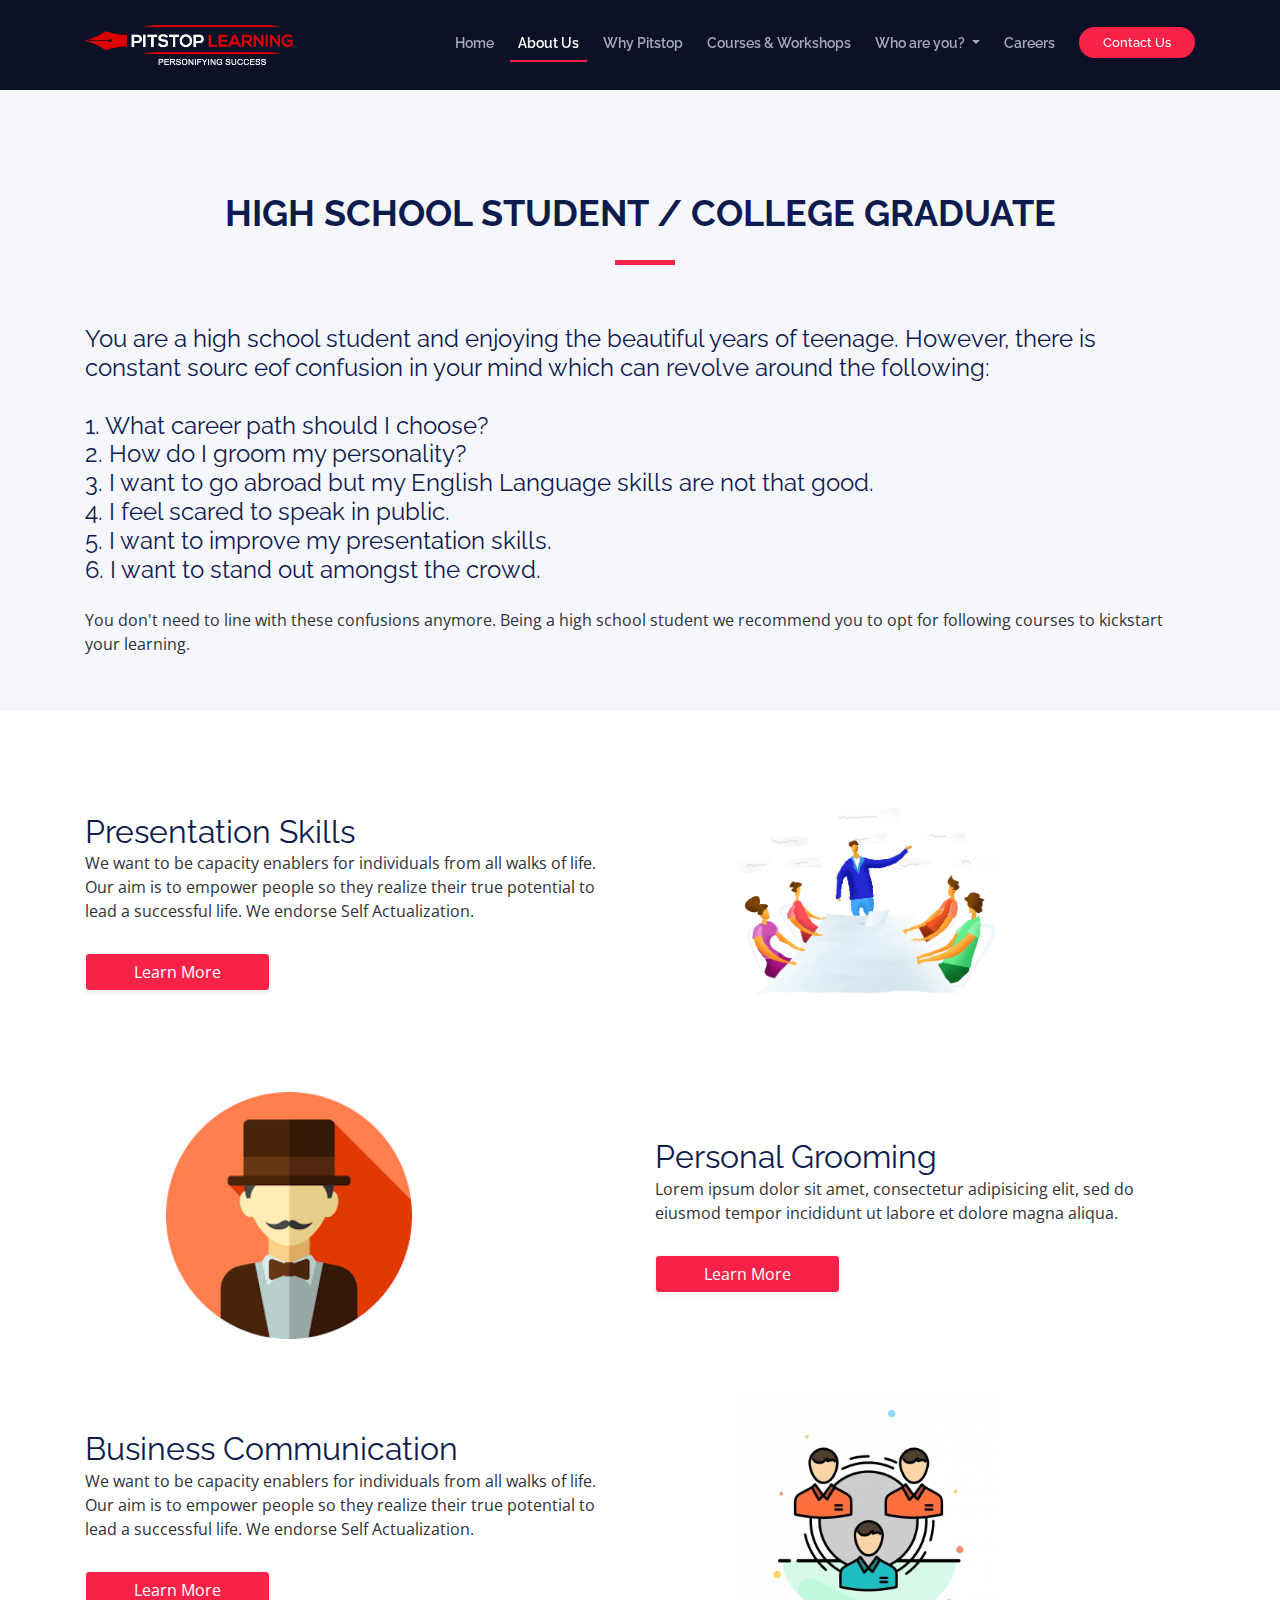
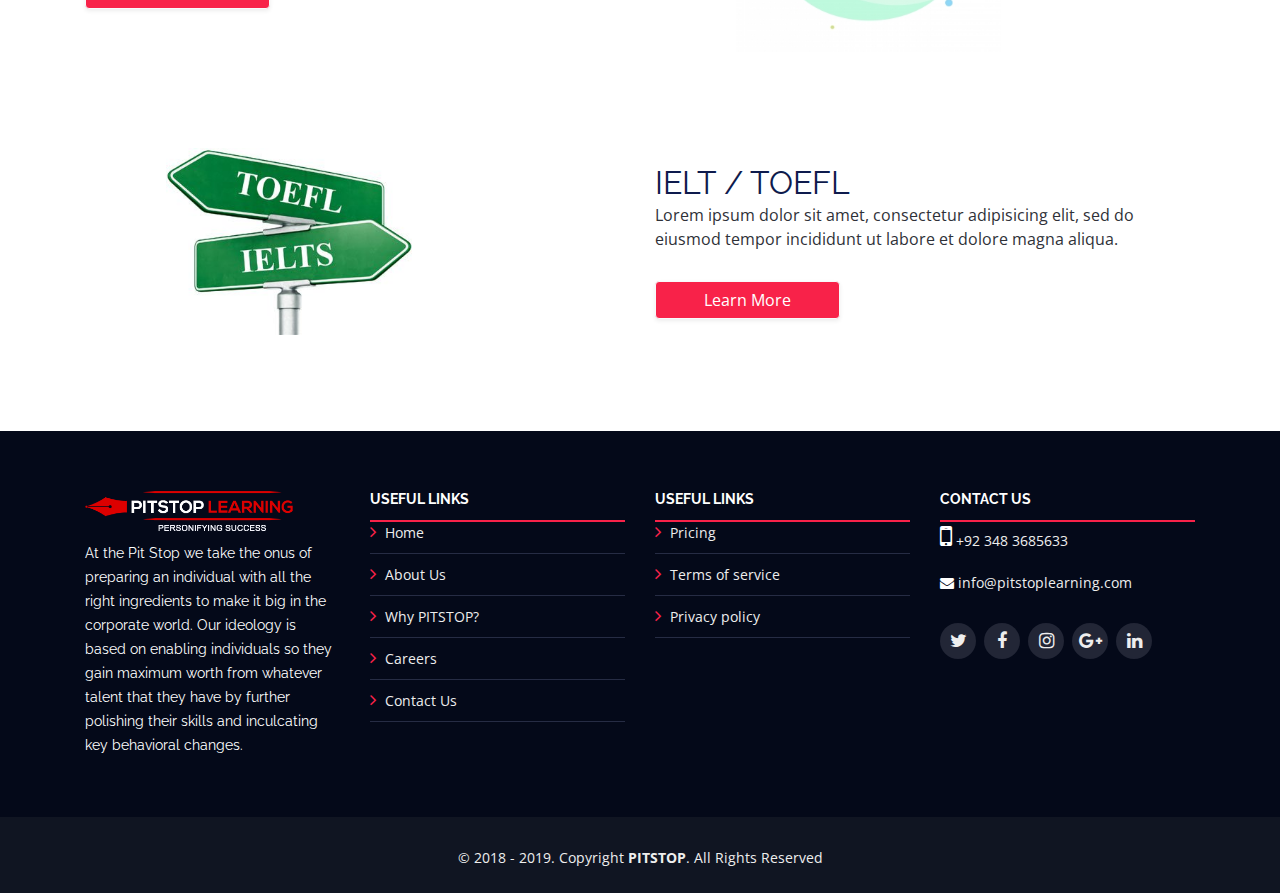
<file: HighSchool.html>
<!DOCTYPE html>
<html lang="en">
<head>
    <meta charset="utf-8">
    <title>PitStop</title>
    <meta content="width=device-width, initial-scale=1.0" name="viewport">
    <meta content="" name="keywords">
    <meta content="" name="description">

    <!-- Favicons -->
    <link href="img/favicon.png" rel="icon">
    <link href="img/apple-touch-icon.png" rel="apple-touch-icon">

    <!-- Google Fonts -->
    <link href="https://fonts.googleapis.com/css?family=Open+Sans:300,300i,400,400i,700,700i|Raleway:300,400,500,700,800" rel="stylesheet">

    <!-- Bootstrap CSS File -->
    <link href="lib/bootstrap/css/bootstrap.min.css" rel="stylesheet">

    <!-- Libraries CSS Files -->
    <link href="lib/font-awesome/css/font-awesome.min.css" rel="stylesheet">
    <link href="lib/animate/animate.min.css" rel="stylesheet">
    <link href="lib/venobox/venobox.css" rel="stylesheet">
    <link href="lib/owlcarousel/assets/owl.carousel.min.css" rel="stylesheet">

    <!-- Main Stylesheet File -->
    <link href="css/style.css" rel="stylesheet">

</head>
<style>



</style>


<body>


<header id="header" style="background:rgba(6, 12, 34, 0.98)">
    <div class="container">

        <div id="logo" class="pull-left">
            <!-- Uncomment below if you prefer to use a text logo -->
            <!-- <h1><a href="#main">C<span>o</span>nf</a></h1>-->
            <a href="#intro" class="scrollto"><img src="img/logo.png" alt="" title=""></a>
        </div>

        <nav id="nav-menu-container">
            <ul class="nav-menu">
                <li ><a href="index.html">Home</a></li>
                <li class="menu-active"><a href="aboutUs.html">About Us</a></li>
                <li><a href="index.html#why-us">Why Pitstop</a></li>
                <li><a href="index.html#WhyPitstop">Courses & Workshops</a></li>

                <li class="dropdown show">
                    <a class="dropdown-toggle" href="#" role="button" id="dropdownMenuLink" data-toggle="dropdown" aria-haspopup="true" aria-expanded="false">
                        Who are you?
                    </a>

                    <div class="dropdown-menu" aria-labelledby="dropdownMenuLink" style="background-color: #040919">
                        <a  href="HighSchool.html" style="color:white; border-bottom-color: red;">High School Student</a> <br/>
                        <a  href="HighSchool.html" style="color:white;">College Graduate</a> <br/>
                        <a href="Engineers.html" style="color:white;">Engineer</a> <br>
                        <a href="BusinessCommerceGraduate.html" style="color:white;">Business / Commerce Graduate</a> <br>
                        <a href="#" style="color:white;">Arts & Humanities Graduate</a> <br>
                        <a href="#" style="color:white;">Corporate / Enterprise</a>
                    </div>
                </li>


                <li><a href="Careers.html">Careers</a></li>

                <li class="buy-tickets"><a href="#contact">Contact Us</a></li>
            </ul>

        </nav><!-- #nav-menu-container -->

    </div>
</header><!-- #header -->



<section class="section-with-bg wow fadeInUp">

    <div  class="container">
        <div class="row">
            <div class="col-sm-12">


                <br><br><br><br>

                <br><br><br><br>
                <div class="section-header">
                    <h2>High School Student / College Graduate</h2>

                </div>
                <h4>You are a high school student and enjoying the beautiful years of teenage. However, there is constant sourc eof confusion in your mind which can revolve around the following:
                    <br>
                    <br>
                    1. What career path should I choose? <br>
                    2. How do I groom my personality? <br>
                    3. I want to go abroad but my English Language skills are not that good. <br>
                    4. I feel scared to speak in public. <br>
                    5. I want to improve my presentation skills. <br>
                    6. I want to stand out amongst the crowd. <br>

                </h4><br>
                <p>You don't need to line with these confusions anymore. Being a high school student we recommend you to opt for following courses to kickstart your learning.
                </p>
                <br>
            </div>
            <div class="col-sm-4">
                <span class="glyphicon glyphicon-signal logo"></span>
            </div>
        </div>
    </div>



</section>




<section class="bg-white py-5" >
    <div class="container py-5">
        <div class="row align-items-center mb-5">
            <div class="col-lg-6 order-2 order-lg-1">
                <h2 class="">Presentation Skills</h2>
                <p class="">We want to be capacity enablers for individuals from all walks of life. Our aim is to empower people so they realize their true potential to lead a successful life. We endorse Self Actualization.
                </p><a href="#" style="color:white; background-color: #f82249" class="btn btn-light px-5 rounded-pill shadow-sm">Learn More</a>
            </div>
            <div class="col-lg-5 px-5 mx-auto order-1 order-lg-2"><img  style="width:70%;" src="img/sales_management.png" alt="" class="img-fluid mb-4 mb-lg-0"></div>
        </div>
        <br><br>
        <div class="row align-items-center">
            <div class="col-lg-5 px-5 mx-auto"><img style="width:65%;" src="img/personalgrooming.png" alt=""></div>
            <div class="col-lg-6">
                <h2 class="">Personal Grooming</h2>
                <p class="">Lorem ipsum dolor sit amet, consectetur adipisicing elit, sed do eiusmod tempor incididunt ut labore et dolore magna aliqua.</p><a href="#" class="btn btn-light px-5 rounded-pill shadow-sm" style="color:white; background-color: #f82249">Learn More</a>
            </div>
        </div>
        <br><br>
        <div class="row align-items-center mb-5">
            <div class="col-lg-6 order-2 order-lg-1">
                <h2 class="">Business Communication</h2>
                <p class="">We want to be capacity enablers for individuals from all walks of life. Our aim is to empower people so they realize their true potential to lead a successful life. We endorse Self Actualization.
                </p><a href="#" style="color:white; background-color: #f82249" class="btn btn-light px-5 rounded-pill shadow-sm">Learn More</a>
            </div>
            <div class="col-lg-5 px-5 mx-auto order-1 order-lg-2"><img  style="width:70%;" src="img/businesscommunication.jpg" alt="" class="img-fluid mb-4 mb-lg-0"></div>
        </div>

        <br><br>

        <div class="row align-items-center">
            <div class="col-lg-5 px-5 mx-auto"><img style="width:65%;" src="img/ielt.jpg" alt=""></div>
            <div class="col-lg-6">
                <h2 class="">IELT / TOEFL</h2>
                <p class="">Lorem ipsum dolor sit amet, consectetur adipisicing elit, sed do eiusmod tempor incididunt ut labore et dolore magna aliqua.</p><a href="#" class="btn btn-light px-5 rounded-pill shadow-sm" style="color:white; background-color: #f82249">Learn More</a>
            </div>
        </div>
    </div>
</section>





<!--==========================
    Footer
  ============================-->
<footer id="footer">
    <div class="footer-top">
        <div class="container">
            <div class="row">

                <div class="col-lg-3 col-md-6 footer-info">
                    <img src="img/logo.png" alt="TheEvenet">
                    <p>At the Pit Stop we take the onus of preparing an individual with all the right ingredients to make it big in the corporate world. Our ideology is based on enabling individuals so they gain maximum worth from whatever talent that they have by further polishing their skills and inculcating key behavioral changes.</p>
                </div>

                <div class="col-lg-3 col-md-6 footer-links">
                    <h4>Useful Links</h4>
                    <ul>
                        <li><i class="fa fa-angle-right"></i> <a href="#">Home</a></li>
                        <li><i class="fa fa-angle-right"></i> <a href="#">About Us</a></li>
                        <li><i class="fa fa-angle-right"></i> <a href="#">Why PITSTOP?</a></li>
                        <li><i class="fa fa-angle-right"></i> <a href="#">Careers</a></li>
                        <li><i class="fa fa-angle-right"></i> <a href="#">Contact Us</a></li>
                    </ul>

                </div>

                <div class="col-lg-3 col-md-6 footer-links">
                    <h4>Useful Links</h4>
                    <ul>

                        <li><i class="fa fa-angle-right"></i> <a href="#">Pricing</a></li>
                        <li><i class="fa fa-angle-right"></i> <a href="#">Terms of service</a></li>
                        <li><i class="fa fa-angle-right"></i> <a href="#">Privacy policy</a></li>
                    </ul>
                </div>

                <div class="col-lg-3 col-md-6 footer-contact">
                    <h4>Contact Us</h4>

                    <i class="fa fa-mobile-phone fa-2x" style="color: #fff" aria-hidden="true"></i>  +92 348 3685633<br><br>
                    <i class="fa fa-envelope fa-1x" style="color: #fff" aria-hidden="true"></i> info@pitstoplearning.com<br>
                    </p>

                    <div class="social-links">
                        <a href="#" class="twitter"><i class="fa fa-twitter"></i></a>
                        <a href="#" class="facebook"><i class="fa fa-facebook"></i></a>
                        <a href="#" class="instagram"><i class="fa fa-instagram"></i></a>
                        <a href="#" class="google-plus"><i class="fa fa-google-plus"></i></a>
                        <a href="#" class="linkedin"><i class="fa fa-linkedin"></i></a>
                    </div>

                </div>


            </div>
        </div>
    </div>

    <div class="container">
        <div class="copyright">
            &copy; 2018 - 2019. Copyright <strong>PITSTOP</strong>. All Rights Reserved
        </div>

    </div>
</footer><!-- #footer -->



<a href="#" class="back-to-top"><i class="fa fa-angle-up"></i></a>

<!-- JavaScript Libraries -->
<script src="lib/jquery/jquery.min.js"></script>
<script src="lib/jquery/jquery-migrate.min.js"></script>
<script src="lib/bootstrap/js/bootstrap.bundle.min.js"></script>
<script src="lib/easing/easing.min.js"></script>
<script src="lib/superfish/hoverIntent.js"></script>
<script src="lib/superfish/superfish.min.js"></script>
<script src="lib/wow/wow.min.js"></script>
<script src="lib/venobox/venobox.min.js"></script>
<script src="lib/owlcarousel/owl.carousel.min.js"></script>

<!-- Contact Form JavaScript File -->
<script src="contactform/contactform.js"></script>

<!-- Template Main Javascript File -->
<script src="js/main.js"></script>
</body>
</html>
</file>
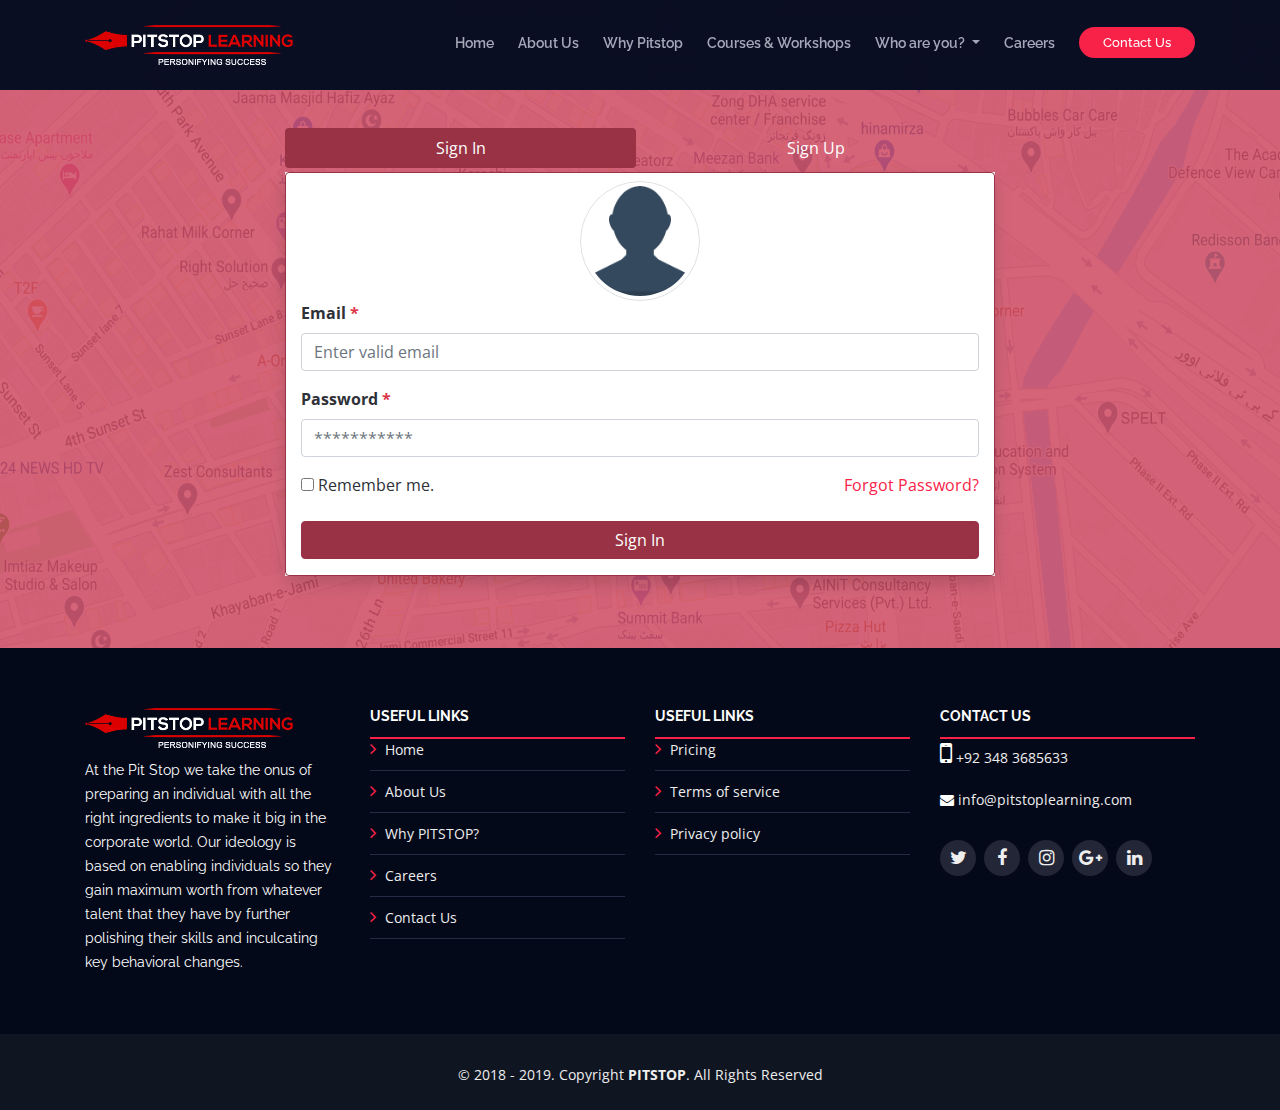
<file: Registration.html>
<!DOCTYPE html>
<html lang="en">
<head>
    <meta charset="UTF-8">
    <title>PitStop</title>

    <!-- Favicons -->
    <link href="img/favicon.png" rel="icon">
    <link href="img/apple-touch-icon.png" rel="apple-touch-icon">

    <!-- Google Fonts -->
    <link href="https://fonts.googleapis.com/css?family=Open+Sans:300,300i,400,400i,700,700i|Raleway:300,400,500,700,800" rel="stylesheet">

    <!-- Bootstrap CSS File -->
    <link href="lib/bootstrap/css/bootstrap.min.css" rel="stylesheet">
    <link href="css/registration.scss" rel="stylesheet">

    <!-- Libraries CSS Files -->
    <link href="lib/font-awesome/css/font-awesome.min.css" rel="stylesheet">
    <link href="lib/animate/animate.min.css" rel="stylesheet">
    <link href="lib/venobox/venobox.css" rel="stylesheet">
    <link href="lib/owlcarousel/assets/owl.carousel.min.css" rel="stylesheet">

    <!-- Main Stylesheet File -->
    <link href="css/style.css" rel="stylesheet">


    <style>

        .box {

            position: relative;
        }

        .box1 {

            position: absolute;

        }

        .box2 {
            z-index: 10;

        }
    </style>


<body style="background-image: url('img/map.png')">





    

<br />

<br />

<br />



<div   >

    <header id="header" style="background:rgba(6, 12, 34, 0.98)">
        <div class="container">

            <div id="logo" class="pull-left">
                <!-- Uncomment below if you prefer to use a text logo -->
                <!-- <h1><a href="#main">C<span>o</span>nf</a></h1>-->
                <a href="#intro" class="scrollto"><img src="img/logo.png" alt="" title=""></a>
            </div>

            <nav id="nav-menu-container">
                <ul class="nav-menu">
                    <li ><a href="index.html">Home</a></li>
                    <li ><a href="aboutUs.html">About Us</a></li>
                    <li><a href="index.html#why-us">Why Pitstop</a></li>
                    <li><a href="index.html#WhyPitstop">Courses & Workshops</a></li>

                    <li class="dropdown show">
                        <a class="dropdown-toggle" href="#" role="button" id="dropdownMenuLink" data-toggle="dropdown" aria-haspopup="true" aria-expanded="false">
                            Who are you?
                        </a>

                        <div class="dropdown-menu" aria-labelledby="dropdownMenuLink" style="background-color: #040919">
                            <a  href="HighSchool.html" style="color:white; border-bottom-color: red;">High School Student</a> <br/>
                            <a  href="HighSchool.html" style="color:white;">College Graduate</a> <br/>
                            <a href="Engineers.html" style="color:white;">Engineer</a> <br>
                            <a href="BusinessCommerceGraduate.html" style="color:white;">Business / Commerce Graduate</a> <br>
                            <a href="#" style="color:white;">Arts & Humanities Graduate</a> <br>
                            <a href="#" style="color:white;">Corporate / Enterprise</a>
                        </div>
                    </li>


                    <li><a href="Careers.html" class="menu-active">Careers</a></li>

                    <li class="buy-tickets" ><a href="#contact">Contact Us</a></li>
                </ul>

            </nav><!-- #nav-menu-container -->


        </div>
    </header><!-- #header -->





    <div class="box" >
        


        <br><br>
        <div class="container mt-2 mb-4 box2">
            <div class="col-sm-8 ml-auto mr-auto"  >
                <ul class="nav nav-pills nav-fill mb-1" id="pills-tab" role="tablist">
                    <li class="nav-item"> <a style="color: white;" class="nav-link active" id="pills-signin-tab" data-toggle="pill" href="#pills-signin" role="tab" aria-controls="pills-signin" aria-selected="true" >Sign In</a> </li>
                    <li class="nav-item"> <a style="color:white;" class="nav-link" id="pills-signup-tab" data-toggle="pill" href="#pills-signup" role="tab" aria-controls="pills-signup" aria-selected="false">Sign Up</a> </li>
                </ul>
                <div class="tab-content" id="pills-tabContent"  style="background-color: #fff">
                    <div class="tab-pane fade show active" id="pills-signin" role="tabpanel" aria-labelledby="pills-signin-tab">
                        <div class="col-sm-12 border border-primary shadow rounded pt-2">
                            <div class="text-center"><img src="img/pf.png" width="120" class="rounded-circle border p-1"></div>
                            <form method="post" id="singninFrom">
                                <div class="form-group">
                                    <label class="font-weight-bold">Email <span class="text-danger">*</span></label>
                                    <input type="email" name="email" id="email" class="form-control" placeholder="Enter valid email" required>
                                </div>
                                <div class="form-group">
                                    <label class="font-weight-bold">Password <span class="text-danger">*</span></label>
                                    <input type="password" name="password" id="password" class="form-control" placeholder="***********" required>
                                </div>
                                <div class="form-group">
                                    <div class="row">
                                        <div class="col">
                                            <label><input type="checkbox" name="condition" id="condition"> Remember me.</label>
                                        </div>
                                        <div class="col text-right"> <a href="javascript:;" data-toggle="modal" data-target="#forgotPass">Forgot Password?</a> </div>
                                    </div>
                                </div>
                                <div class="form-group">
                                    <input type="submit" name="submit" value="Sign In" class="btn btn-block btn-primary">
                                </div>
                            </form>
                        </div>
                    </div>
                    <div class="tab-pane fade" id="pills-signup" role="tabpanel" aria-labelledby="pills-signup-tab">
                        <div class="col-sm-12 border border-primary shadow rounded pt-2">
                            <div class="text-center"><img src="img/pf.png" width="120" class="rounded-circle border p-1"></div>
                            <form method="post" id="singnupFrom">
                                <div class="form-group">
                                    <label class="font-weight-bold">Email <span class="text-danger">*</span></label>
                                    <input type="email" name="signupemail" id="signupemail" class="form-control" placeholder="Enter valid email" required>
                                </div>
                                <div class="form-group">
                                    <label class="font-weight-bold">User Name <span class="text-danger">*</span></label>
                                    <input type="text" name="signupusername" id="signupusername" class="form-control" placeholder="Choose your user name" required>
                                    <div class="text-danger"><em>This will be your login name!</em></div>
                                </div>
                                <div class="form-group">
                                    <label class="font-weight-bold">Phone #</label>
                                    <input type="text" name="signupphone" id="signupphone" class="form-control" placeholder="(000)-(0000000)">
                                </div>
                                <div class="form-group">
                                    <label class="font-weight-bold">Password <span class="text-danger">*</span></label>
                                    <input type="password" name="signuppassword" id="signuppassword" class="form-control" placeholder="***********" pattern="^\S{6,}$" onchange="this.setCustomValidity(this.validity.patternMismatch ? 'Must have at least 6 characters' : ''); if(this.checkValidity()) form.password_two.pattern = this.value;"
                                           required>
                                </div>
                                <div class="form-group">
                                    <label class="font-weight-bold">Confirm Password <span class="text-danger">*</span></label>
                                    <input type="password" name="signupcpassword" id="signupcpassword" class="form-control" pattern="^\S{6,}$" onchange="this.setCustomValidity(this.validity.patternMismatch ? 'Please enter the same Password as above' : '');" placeholder="***********" required>
                                </div>
                                <div class="form-group">
                                    <label><input type="checkbox" name="signupcondition" id="signupcondition" required> I agree with the <a href="javascript:;">Terms &amp; Conditions</a> for Registration.</label>
                                </div>
                                <div class="form-group">
                                    <input type="submit" name="signupsubmit" value="Sign Up" class="btn btn-block btn-primary">
                                </div>
                            </form>
                        </div>
                    </div>
                </div>
            </div>

            <!-- Modal -->
            <div class="modal fade" id="forgotPass" tabindex="-1" role="dialog" aria-hidden="true">
                <div class="modal-dialog" role="document">
                    <form method="post" id="forgotpassForm">
                        <div class="modal-content">
                            <div class="modal-header">
                                <h5 class="modal-title">Forgot Password</h5>
                                <button type="button" class="close" data-dismiss="modal" aria-label="Close"> <span aria-hidden="true">&times;</span> </button>
                            </div>
                            <div class="modal-body">
                                <div class="form-group">
                                    <label>Email <span class="text-danger">*</span></label>
                                    <input type="email" name="forgotemail" id="forgotemail" class="form-control" placeholder="Enter your valid email..." required>
                                </div>
                                <div class="form-group">
                                </div>
                            </div>
                            <div class="modal-footer">
                                <button type="button" class="btn btn-secondary" data-dismiss="modal">Sign In</button>
                                <button type="submit" name="forgotPass" class="btn btn-primary"><i class="fa fa-envelope"></i> Send Request</button>
                            </div>
                        </div>
                    </form>
                </div>
            </div>
        </div>
    </div>


</div>


<br><br>


<!--==========================
  Footer
============================-->
<footer id="footer">
    <div class="footer-top">
        <div class="container">
            <div class="row">

                <div class="col-lg-3 col-md-6 footer-info">
                    <img src="img/logo.png" alt="TheEvenet">
                    <p>At the Pit Stop we take the onus of preparing an individual with all the right ingredients to make it big in the corporate world. Our ideology is based on enabling individuals so they gain maximum worth from whatever talent that they have by further polishing their skills and inculcating key behavioral changes.</p>
                </div>

                <div class="col-lg-3 col-md-6 footer-links">
                    <h4>Useful Links</h4>
                    <ul>
                        <li><i class="fa fa-angle-right"></i> <a href="#">Home</a></li>
                        <li><i class="fa fa-angle-right"></i> <a href="#">About Us</a></li>
                        <li><i class="fa fa-angle-right"></i> <a href="#">Why PITSTOP?</a></li>
                        <li><i class="fa fa-angle-right"></i> <a href="#">Careers</a></li>
                        <li><i class="fa fa-angle-right"></i> <a href="#">Contact Us</a></li>
                    </ul>

                </div>

                <div class="col-lg-3 col-md-6 footer-links">
                    <h4>Useful Links</h4>
                    <ul>

                        <li><i class="fa fa-angle-right"></i> <a href="#">Pricing</a></li>
                        <li><i class="fa fa-angle-right"></i> <a href="#">Terms of service</a></li>
                        <li><i class="fa fa-angle-right"></i> <a href="#">Privacy policy</a></li>
                    </ul>
                </div>

                <div class="col-lg-3 col-md-6 footer-contact">
                    <h4>Contact Us</h4>

                    <i class="fa fa-mobile-phone fa-2x" style="color: #fff" aria-hidden="true"></i>  +92 348 3685633<br><br>
                    <i class="fa fa-envelope fa-1x" style="color: #fff" aria-hidden="true"></i> info@pitstoplearning.com<br>
                    </p>

                    <div class="social-links">
                        <a href="#" class="twitter"><i class="fa fa-twitter"></i></a>
                        <a href="#" class="facebook"><i class="fa fa-facebook"></i></a>
                        <a href="#" class="instagram"><i class="fa fa-instagram"></i></a>
                        <a href="#" class="google-plus"><i class="fa fa-google-plus"></i></a>
                        <a href="#" class="linkedin"><i class="fa fa-linkedin"></i></a>
                    </div>

                </div>

            </div>
        </div>
    </div>

    <div class="container">
        <div class="copyright">
            &copy; 2018 - 2019. Copyright <strong>PITSTOP</strong>. All Rights Reserved
        </div>

    </div>
</footer><!-- #footer -->

<a href="#" class="back-to-top"><i class="fa fa-angle-up"></i></a>

<!-- JavaScript Libraries -->
<script src="lib/jquery/jquery.min.js"></script>
<script src="lib/jquery/jquery-migrate.min.js"></script>
<script src="lib/bootstrap/js/bootstrap.bundle.min.js"></script>
<script src="lib/easing/easing.min.js"></script>
<script src="lib/superfish/hoverIntent.js"></script>
<script src="lib/superfish/superfish.min.js"></script>
<script src="lib/wow/wow.min.js"></script>
<script src="lib/venobox/venobox.min.js"></script>
<script src="lib/owlcarousel/owl.carousel.min.js"></script>

<!-- Contact Form JavaScript File -->
<script src="contactform/contactform.js"></script>

<!-- Template Main Javascript File -->
<script src="js/main.js"></script>
</body>


<script>

    $('.form').find('input, textarea').on('keyup blur focus', function (e) {

        var $this = $(this),
            label = $this.prev('label');

        if (e.type === 'keyup') {
            if ($this.val() === '') {
                label.removeClass('active highlight');
            } else {
                label.addClass('active highlight');
            }
        } else if (e.type === 'blur') {
            if( $this.val() === '' ) {
                label.removeClass('active highlight');
            } else {
                label.removeClass('highlight');
            }
        } else if (e.type === 'focus') {

            if( $this.val() === '' ) {
                label.removeClass('highlight');
            }
            else if( $this.val() !== '' ) {
                label.addClass('highlight');
            }
        }

    });

    $('.tab a').on('click', function (e) {

        e.preventDefault();

        $(this).parent().addClass('active');
        $(this).parent().siblings().removeClass('active');

        target = $(this).attr('href');

        $('.tab-content > div').not(target).hide();

        $(target).fadeIn(600);

    });


</script>

</html>
</file>
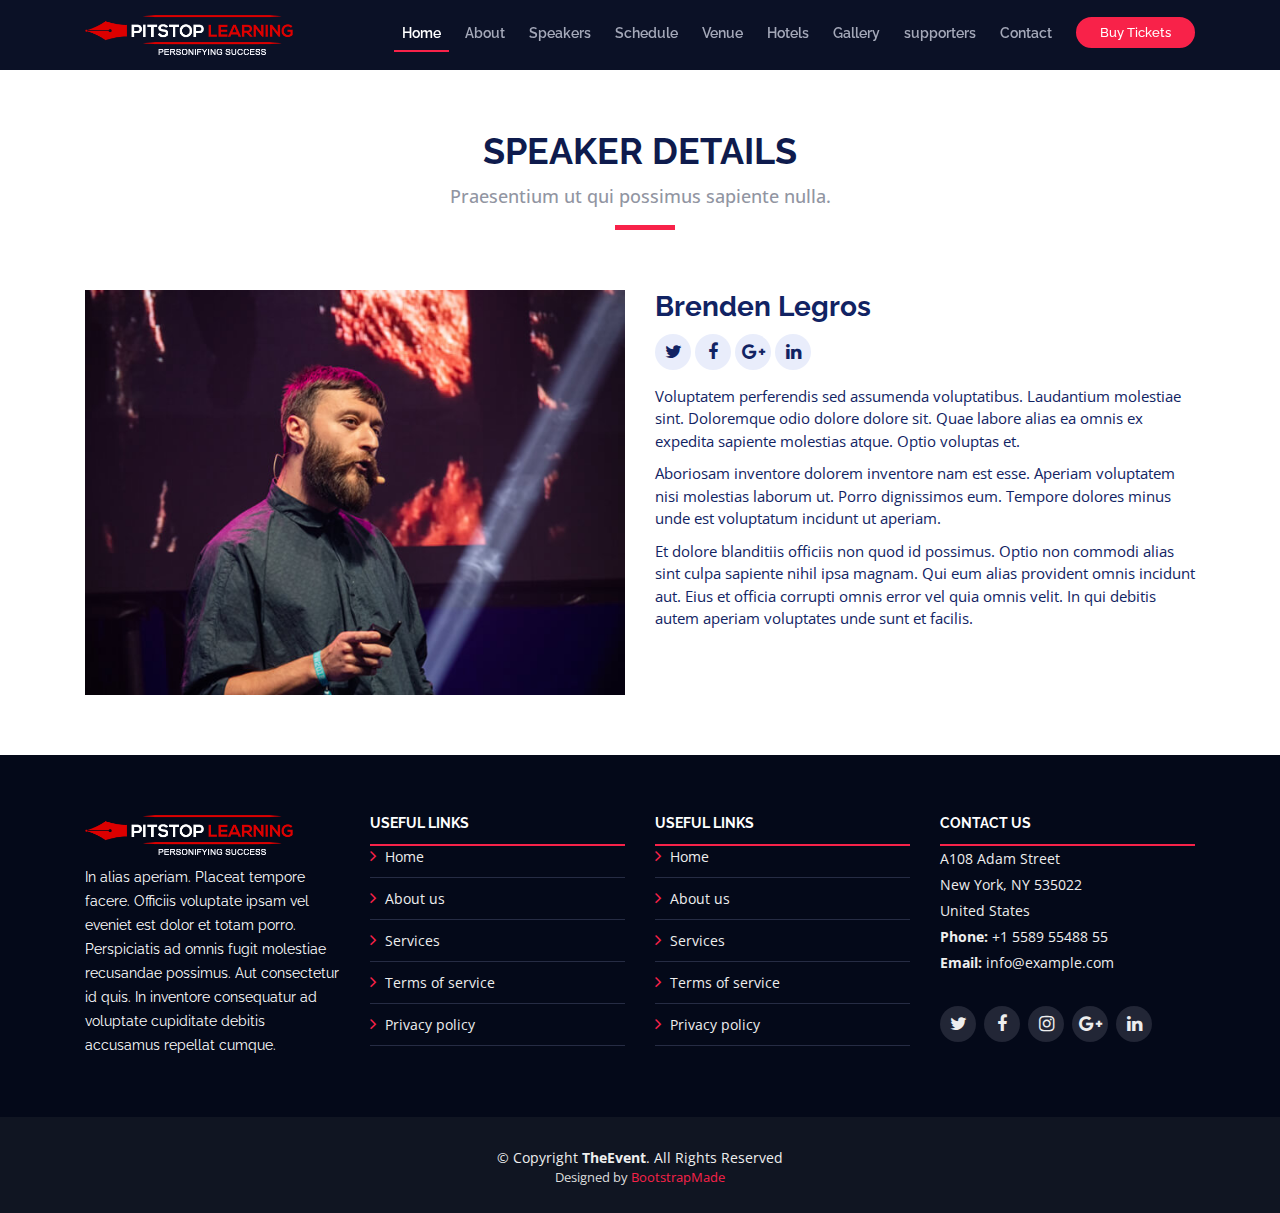
<file: speaker-details.html>
<!DOCTYPE html>
<html lang="en">

<head>
  <meta charset="utf-8">
  <title>TheEvent - Bootstrap Event Template</title>
  <meta content="width=device-width, initial-scale=1.0" name="viewport">
  <meta content="" name="keywords">
  <meta content="" name="description">

  <!-- Favicons -->
  <link href="img/favicon.png" rel="icon">
  <link href="img/apple-touch-icon.png" rel="apple-touch-icon">

  <!-- Google Fonts -->
  <link href="https://fonts.googleapis.com/css?family=Open+Sans:300,300i,400,400i,700,700i|Raleway:300,400,500,700,800" rel="stylesheet">

  <!-- Bootstrap CSS File -->
  <link href="lib/bootstrap/css/bootstrap.min.css" rel="stylesheet">

  <!-- Libraries CSS Files -->
  <link href="lib/font-awesome/css/font-awesome.min.css" rel="stylesheet">
  <link href="lib/animate/animate.min.css" rel="stylesheet">
  <link href="lib/venobox/venobox.css" rel="stylesheet">
  <link href="lib/owlcarousel/assets/owl.carousel.min.css" rel="stylesheet">

  <!-- Main Stylesheet File -->
  <link href="css/style.css" rel="stylesheet">

  <!-- =======================================================
    Theme Name: TheEvent
    Theme URL: https://bootstrapmade.com/theevent-conference-event-bootstrap-template/
    Author: BootstrapMade.com
    License: https://bootstrapmade.com/license/
  ======================================================= -->
</head>

<body>

  <!--==========================
    Header
  ============================-->
  <header id="header" class="header-fixed">
    <div class="container">

      <div id="logo" class="pull-left">
        <!-- Uncomment below if you prefer to use a text logo -->
        <!-- <h1><a href="#main">C<span>o</span>nf</a></h1>-->
        <a href="index.html#intro" class="scrollto"><img src="img/logo.png" alt="" title=""></a>
      </div>

      <nav id="nav-menu-container">
        <ul class="nav-menu">
          <li class="menu-active"><a href="#intro">Home</a></li>
          <li><a href="index.html#about">About</a></li>
          <li><a href="index.html#speakers">Speakers</a></li>
          <li><a href="index.html#schedule">Schedule</a></li>
          <li><a href="index.html#venue">Venue</a></li>
          <li><a href="index.html#hotels">Hotels</a></li>
          <li><a href="index.html#gallery">Gallery</a></li>
          <li><a href="index.html#supporters">supporters</a></li>
          <li><a href="index.html#contact">Contact</a></li>
          <li class="buy-tickets"><a href="index.html#buy-tickets">Buy Tickets</a></li>
        </ul>
      </nav><!-- #nav-menu-container -->
    </div>
  </header><!-- #header -->

  <main id="main" class="main-page">

    <!--==========================
      Speaker Details Section
    ============================-->
    <section id="speakers-details" class="wow fadeIn">
      <div class="container">
        <div class="section-header">
          <h2>Speaker Details</h2>
          <p>Praesentium ut qui possimus sapiente nulla.</p>
        </div>

        <div class="row">
          <div class="col-md-6">
            <img src="img/speakers/1.jpg" alt="Speaker 1" class="img-fluid">
          </div>

          <div class="col-md-6">
            <div class="details">
              <h2>Brenden Legros</h2>
              <div class="social">
                <a href=""><i class="fa fa-twitter"></i></a>
                <a href=""><i class="fa fa-facebook"></i></a>
                <a href=""><i class="fa fa-google-plus"></i></a>
                <a href=""><i class="fa fa-linkedin"></i></a>
              </div>
              <p>Voluptatem perferendis sed assumenda voluptatibus. Laudantium molestiae sint. Doloremque odio dolore dolore sit. Quae labore alias ea omnis ex expedita sapiente molestias atque. Optio voluptas et.</p>
 
              <p>Aboriosam inventore dolorem inventore nam est esse. Aperiam voluptatem nisi molestias laborum ut. Porro dignissimos eum. Tempore dolores minus unde est voluptatum incidunt ut aperiam.</p> 

              <p>Et dolore blanditiis officiis non quod id possimus. Optio non commodi alias sint culpa sapiente nihil ipsa magnam. Qui eum alias provident omnis incidunt aut. Eius et officia corrupti omnis error vel quia omnis velit. In qui debitis autem aperiam voluptates unde sunt et facilis.</p>
            </div>
          </div>
          
        </div>
      </div>

    </section>

  </main>


  <!--==========================
    Footer
  ============================-->
  <footer id="footer">
    <div class="footer-top">
      <div class="container">
        <div class="row">

          <div class="col-lg-3 col-md-6 footer-info">
            <img src="img/logo.png" alt="TheEvenet">
            <p>In alias aperiam. Placeat tempore facere. Officiis voluptate ipsam vel eveniet est dolor et totam porro. Perspiciatis ad omnis fugit molestiae recusandae possimus. Aut consectetur id quis. In inventore consequatur ad voluptate cupiditate debitis accusamus repellat cumque.</p>
          </div>

          <div class="col-lg-3 col-md-6 footer-links">
            <h4>Useful Links</h4>
            <ul>
              <li><i class="fa fa-angle-right"></i> <a href="#">Home</a></li>
              <li><i class="fa fa-angle-right"></i> <a href="#">About us</a></li>
              <li><i class="fa fa-angle-right"></i> <a href="#">Services</a></li>
              <li><i class="fa fa-angle-right"></i> <a href="#">Terms of service</a></li>
              <li><i class="fa fa-angle-right"></i> <a href="#">Privacy policy</a></li>
            </ul>
          </div>

          <div class="col-lg-3 col-md-6 footer-links">
            <h4>Useful Links</h4>
            <ul>
              <li><i class="fa fa-angle-right"></i> <a href="#">Home</a></li>
              <li><i class="fa fa-angle-right"></i> <a href="#">About us</a></li>
              <li><i class="fa fa-angle-right"></i> <a href="#">Services</a></li>
              <li><i class="fa fa-angle-right"></i> <a href="#">Terms of service</a></li>
              <li><i class="fa fa-angle-right"></i> <a href="#">Privacy policy</a></li>
            </ul>
          </div>

          <div class="col-lg-3 col-md-6 footer-contact">
            <h4>Contact Us</h4>
            <p>
              A108 Adam Street <br>
              New York, NY 535022<br>
              United States <br>
              <strong>Phone:</strong> +1 5589 55488 55<br>
              <strong>Email:</strong> info@example.com<br>
            </p>

            <div class="social-links">
              <a href="#" class="twitter"><i class="fa fa-twitter"></i></a>
              <a href="#" class="facebook"><i class="fa fa-facebook"></i></a>
              <a href="#" class="instagram"><i class="fa fa-instagram"></i></a>
              <a href="#" class="google-plus"><i class="fa fa-google-plus"></i></a>
              <a href="#" class="linkedin"><i class="fa fa-linkedin"></i></a>
            </div>

          </div>

        </div>
      </div>
    </div>

    <div class="container">
      <div class="copyright">
        &copy; Copyright <strong>TheEvent</strong>. All Rights Reserved
      </div>
      <div class="credits">
        <!--
          All the links in the footer should remain intact.
          You can delete the links only if you purchased the pro version.
          Licensing information: https://bootstrapmade.com/license/
          Purchase the pro version with working PHP/AJAX contact form: https://bootstrapmade.com/buy/?theme=TheEvent
        -->
        Designed by <a href="https://bootstrapmade.com/">BootstrapMade</a>
      </div>
    </div>
  </footer><!-- #footer -->

  <a href="#" class="back-to-top"><i class="fa fa-angle-up"></i></a>

  <!-- JavaScript Libraries -->
  <script src="lib/jquery/jquery.min.js"></script>
  <script src="lib/jquery/jquery-migrate.min.js"></script>
  <script src="lib/bootstrap/js/bootstrap.bundle.min.js"></script>
  <script src="lib/easing/easing.min.js"></script>
  <script src="lib/superfish/hoverIntent.js"></script>
  <script src="lib/superfish/superfish.min.js"></script>
  <script src="lib/wow/wow.min.js"></script>
  <script src="lib/venobox/venobox.min.js"></script>
  <script src="lib/owlcarousel/owl.carousel.min.js"></script>

  <!-- Contact Form JavaScript File -->
  <script src="contactform/contactform.js"></script>

  <!-- Template Main Javascript File -->
  <script src="js/main.js"></script>
</body>

</html>
</file>
<file: lib/venobox/venobox.css>
/* ------ venobox.css --------*/
.vbox-overlay *, .vbox-overlay *:before, .vbox-overlay *:after{
    -webkit-backface-visibility: hidden;
    -webkit-box-sizing:border-box;
    -moz-box-sizing:border-box;
    box-sizing:border-box;
}
.vbox-overlay * { 
    -webkit-backface-visibility: visible;
    backface-visibility: visible;
}
.vbox-overlay{
    display: -webkit-flex;
    display: flex;
    -webkit-flex-direction: column;
    flex-direction: column;
    -webkit-justify-content: center;
    justify-content: center;
    -webkit-align-items: center;
    align-items: center;
    position: fixed;
    left: 0;
    top: 0;
    bottom: 0;
    right: 0;
    z-index: 1040;
    -webkit-transform:translateZ(1000px);
    transform: translateZ(1000px);
    transform-style: preserve-3d;
}

/* ----- navigation ----- */
.vbox-title{
    width: 100%;
    height: 40px;
    float: left;
    text-align: center;
    line-height: 28px;
    font-size: 12px;
    padding: 6px 40px;
    overflow: hidden;
    position: fixed;
    display: none;
    left: 0;
    z-index: 1050;
}
.vbox-close{
    cursor: pointer;
    position: fixed;
    top: 15px;
    right: 15px;
    width: 48px;
    height: 48px;
    display: block;
    background-position:10px center;
    overflow: hidden;
    font-size: 48px;
    line-height: 1;
    text-align: center;
    z-index: 1050;
}
.vbox-num{
    cursor: pointer;
    position: fixed;
    left: 0;
    height: 40px;
    display: block;
    overflow: hidden;
    line-height: 28px;
    font-size: 12px;
    padding: 6px 10px;
    display: none;
    z-index: 1050;
}
/* ----- navigation ARROWS ----- */
.vbox-next, .vbox-prev{
    position: fixed;
    top: 50%;
    margin-top: -15px;
    overflow: hidden;
    cursor: pointer;
    display: block;
    width: 45px;
    height: 45px;
    z-index: 1050;
}
.vbox-next span, .vbox-prev span{
    position: relative;
    width: 20px;
    height: 20px;
    border: 2px solid transparent;
    border-top-color: #B6B6B6;
    border-right-color: #B6B6B6;
    text-indent: -100px;
    position: absolute;
    top: 8px;
    display: block;
}
.vbox-prev{
    left: 15px;
}
.vbox-next{
    right: 30px;
}
.vbox-prev span{
    left: 10px;
    -ms-transform: rotate(-135deg);
    -webkit-transform: rotate(-135deg);
    transform: rotate(-135deg);
}
.vbox-next span{
    -ms-transform: rotate(45deg);
    -webkit-transform: rotate(45deg);
    transform: rotate(45deg);
    right: 10px;
}
/* ------- inline window ------ */
.vbox-inline{
    width: 420px;
    height: 315px;
    height: 70vh;
    padding: 10px;
    background: #fff;
    margin: 0 auto;
    overflow: auto;
    text-align: left;
}
/* ------- Video & iFrames window ------ */
.venoframe{
    max-width: 100%;
    width: 100%;
    border: none;
    width: 100%;
    height: 260px;
    height: 70vh;
}
.venoframe.vbvid{
    height: 260px;
}
@media (min-width: 768px) {
    .venoframe, .vbox-inline{
        width: 90%;
        height: 360px;
        height: 70vh;
    }
    .venoframe.vbvid{
        width: 640px;
        height: 360px;
    }
}
@media (min-width: 992px) {
    .venoframe, .vbox-inline{
        max-width: 1200px;
        width: 80%;
        height: 540px;
        height: 70vh;
    }
    .venoframe.vbvid{
        width: 960px;
        height: 540px;
    }
}
/* 
Please do NOT edit this part! 
or at least read this note: http://i.imgur.com/7C0ws9e.gif
*/
.vbox-open{
    overflow: hidden;
}
.vbox-container{
    position: absolute;
    left: 0;
    right: 0;
    top: 0;
    bottom: 0;
    overflow-x: hidden;
    overflow-y: auto;
    overflow-scrolling: touch;
    -webkit-overflow-scrolling: touch;
    z-index: 20;
    max-height: 100%;

}

.vbox-content{
    text-align: center;
    float: left;
    width: 100%;
    position: relative;
    overflow: hidden;
    padding: 20px 10px;
}
.vbox-container img{
    max-width: 100%;
    height: auto;
}
.figlio{
    max-width: 100%;
    text-align: initial;
    border: 8px solid rgba(255, 255, 255, 0.4);
}
img.figlio{
    -webkit-user-select: none;
-khtml-user-select: none;
-moz-user-select: none;
-o-user-select: none;
user-select: none;
}
.vbox-content.swipe-left{
    margin-left: -200px !important;
}
.vbox-content.swipe-right{
    margin-left: 200px !important;
}
.animated{
    webkit-transition: margin 300ms ease-out;
    transition: margin 300ms ease-out;
}
.animate-in{
    opacity: 1;
}
.animate-out{
    opacity: 0;
}
/* ---------- preloader ----------
 * SPINKIT 
 * http://tobiasahlin.com/spinkit/
-------------------------------- */
.sk-double-bounce,.sk-rotating-plane{width:40px;height:40px;margin:40px auto}.sk-rotating-plane{background-color:#333;-webkit-animation:sk-rotatePlane 1.2s infinite ease-in-out;animation:sk-rotatePlane 1.2s infinite ease-in-out}@-webkit-keyframes sk-rotatePlane{0%{-webkit-transform:perspective(120px) rotateX(0) rotateY(0);transform:perspective(120px) rotateX(0) rotateY(0)}50%{-webkit-transform:perspective(120px) rotateX(-180.1deg) rotateY(0);transform:perspective(120px) rotateX(-180.1deg) rotateY(0)}100%{-webkit-transform:perspective(120px) rotateX(-180deg) rotateY(-179.9deg);transform:perspective(120px) rotateX(-180deg) rotateY(-179.9deg)}}@keyframes sk-rotatePlane{0%{-webkit-transform:perspective(120px) rotateX(0) rotateY(0);transform:perspective(120px) rotateX(0) rotateY(0)}50%{-webkit-transform:perspective(120px) rotateX(-180.1deg) rotateY(0);transform:perspective(120px) rotateX(-180.1deg) rotateY(0)}100%{-webkit-transform:perspective(120px) rotateX(-180deg) rotateY(-179.9deg);transform:perspective(120px) rotateX(-180deg) rotateY(-179.9deg)}}.sk-double-bounce{position:relative}.sk-double-bounce .sk-child{width:100%;height:100%;border-radius:50%;background-color:#333;opacity:.6;position:absolute;top:0;left:0;-webkit-animation:sk-doubleBounce 2s infinite ease-in-out;animation:sk-doubleBounce 2s infinite ease-in-out}.sk-chasing-dots .sk-child,.sk-spinner-pulse,.sk-three-bounce .sk-child{background-color:#333;border-radius:100%}.sk-double-bounce .sk-double-bounce2{-webkit-animation-delay:-1s;animation-delay:-1s}@-webkit-keyframes sk-doubleBounce{0%,100%{-webkit-transform:scale(0);transform:scale(0)}50%{-webkit-transform:scale(1);transform:scale(1)}}@keyframes sk-doubleBounce{0%,100%{-webkit-transform:scale(0);transform:scale(0)}50%{-webkit-transform:scale(1);transform:scale(1)}}.sk-wave{margin:40px auto;width:50px;height:40px;text-align:center;font-size:10px}.sk-wave .sk-rect{background-color:#333;height:100%;width:6px;display:inline-block;-webkit-animation:sk-waveStretchDelay 1.2s infinite ease-in-out;animation:sk-waveStretchDelay 1.2s infinite ease-in-out}.sk-wave .sk-rect1{-webkit-animation-delay:-1.2s;animation-delay:-1.2s}.sk-wave .sk-rect2{-webkit-animation-delay:-1.1s;animation-delay:-1.1s}.sk-wave .sk-rect3{-webkit-animation-delay:-1s;animation-delay:-1s}.sk-wave .sk-rect4{-webkit-animation-delay:-.9s;animation-delay:-.9s}.sk-wave .sk-rect5{-webkit-animation-delay:-.8s;animation-delay:-.8s}@-webkit-keyframes sk-waveStretchDelay{0%,100%,40%{-webkit-transform:scaleY(.4);transform:scaleY(.4)}20%{-webkit-transform:scaleY(1);transform:scaleY(1)}}@keyframes sk-waveStretchDelay{0%,100%,40%{-webkit-transform:scaleY(.4);transform:scaleY(.4)}20%{-webkit-transform:scaleY(1);transform:scaleY(1)}}.sk-wandering-cubes{margin:40px auto;width:40px;height:40px;position:relative}.sk-wandering-cubes .sk-cube{background-color:#333;width:10px;height:10px;position:absolute;top:0;left:0;-webkit-animation:sk-wanderingCube 1.8s ease-in-out -1.8s infinite both;animation:sk-wanderingCube 1.8s ease-in-out -1.8s infinite both}.sk-chasing-dots,.sk-spinner-pulse{width:40px;height:40px;margin:40px auto}.sk-wandering-cubes .sk-cube2{-webkit-animation-delay:-.9s;animation-delay:-.9s}@-webkit-keyframes sk-wanderingCube{0%{-webkit-transform:rotate(0);transform:rotate(0)}25%{-webkit-transform:translateX(30px) rotate(-90deg) scale(.5);transform:translateX(30px) rotate(-90deg) scale(.5)}50%{-webkit-transform:translateX(30px) translateY(30px) rotate(-179deg);transform:translateX(30px) translateY(30px) rotate(-179deg)}50.1%{-webkit-transform:translateX(30px) translateY(30px) rotate(-180deg);transform:translateX(30px) translateY(30px) rotate(-180deg)}75%{-webkit-transform:translateX(0) translateY(30px) rotate(-270deg) scale(.5);transform:translateX(0) translateY(30px) rotate(-270deg) scale(.5)}100%{-webkit-transform:rotate(-360deg);transform:rotate(-360deg)}}@keyframes sk-wanderingCube{0%{-webkit-transform:rotate(0);transform:rotate(0)}25%{-webkit-transform:translateX(30px) rotate(-90deg) scale(.5);transform:translateX(30px) rotate(-90deg) scale(.5)}50%{-webkit-transform:translateX(30px) translateY(30px) rotate(-179deg);transform:translateX(30px) translateY(30px) rotate(-179deg)}50.1%{-webkit-transform:translateX(30px) translateY(30px) rotate(-180deg);transform:translateX(30px) translateY(30px) rotate(-180deg)}75%{-webkit-transform:translateX(0) translateY(30px) rotate(-270deg) scale(.5);transform:translateX(0) translateY(30px) rotate(-270deg) scale(.5)}100%{-webkit-transform:rotate(-360deg);transform:rotate(-360deg)}}.sk-spinner-pulse{-webkit-animation:sk-pulseScaleOut 1s infinite ease-in-out;animation:sk-pulseScaleOut 1s infinite ease-in-out}@-webkit-keyframes sk-pulseScaleOut{0%{-webkit-transform:scale(0);transform:scale(0)}100%{-webkit-transform:scale(1);transform:scale(1);opacity:0}}@keyframes sk-pulseScaleOut{0%{-webkit-transform:scale(0);transform:scale(0)}100%{-webkit-transform:scale(1);transform:scale(1);opacity:0}}.sk-chasing-dots{position:relative;text-align:center;-webkit-animation:sk-chasingDotsRotate 2s infinite linear;animation:sk-chasingDotsRotate 2s infinite linear}.sk-chasing-dots .sk-child{width:60%;height:60%;display:inline-block;position:absolute;top:0;-webkit-animation:sk-chasingDotsBounce 2s infinite ease-in-out;animation:sk-chasingDotsBounce 2s infinite ease-in-out}.sk-chasing-dots .sk-dot2{top:auto;bottom:0;-webkit-animation-delay:-1s;animation-delay:-1s}@-webkit-keyframes sk-chasingDotsRotate{100%{-webkit-transform:rotate(360deg);transform:rotate(360deg)}}@keyframes sk-chasingDotsRotate{100%{-webkit-transform:rotate(360deg);transform:rotate(360deg)}}@-webkit-keyframes sk-chasingDotsBounce{0%,100%{-webkit-transform:scale(0);transform:scale(0)}50%{-webkit-transform:scale(1);transform:scale(1)}}@keyframes sk-chasingDotsBounce{0%,100%{-webkit-transform:scale(0);transform:scale(0)}50%{-webkit-transform:scale(1);transform:scale(1)}}.sk-three-bounce{margin:40px auto;width:80px;text-align:center}.sk-three-bounce .sk-child{width:20px;height:20px;display:inline-block;-webkit-animation:sk-three-bounce 1.4s ease-in-out 0s infinite both;animation:sk-three-bounce 1.4s ease-in-out 0s infinite both}.sk-circle .sk-child:before,.sk-fading-circle .sk-circle:before{display:block;border-radius:100%;content:'';background-color:#333}.sk-three-bounce .sk-bounce1{-webkit-animation-delay:-.32s;animation-delay:-.32s}.sk-three-bounce .sk-bounce2{-webkit-animation-delay:-.16s;animation-delay:-.16s}@-webkit-keyframes sk-three-bounce{0%,100%,80%{-webkit-transform:scale(0);transform:scale(0)}40%{-webkit-transform:scale(1);transform:scale(1)}}@keyframes sk-three-bounce{0%,100%,80%{-webkit-transform:scale(0);transform:scale(0)}40%{-webkit-transform:scale(1);transform:scale(1)}}.sk-circle{margin:40px auto;width:40px;height:40px;position:relative}.sk-circle .sk-child{width:100%;height:100%;position:absolute;left:0;top:0}.sk-circle .sk-child:before{margin:0 auto;width:15%;height:15%;-webkit-animation:sk-circleBounceDelay 1.2s infinite ease-in-out both;animation:sk-circleBounceDelay 1.2s infinite ease-in-out both}.sk-circle .sk-circle2{-webkit-transform:rotate(30deg);-ms-transform:rotate(30deg);transform:rotate(30deg)}.sk-circle .sk-circle3{-webkit-transform:rotate(60deg);-ms-transform:rotate(60deg);transform:rotate(60deg)}.sk-circle .sk-circle4{-webkit-transform:rotate(90deg);-ms-transform:rotate(90deg);transform:rotate(90deg)}.sk-circle .sk-circle5{-webkit-transform:rotate(120deg);-ms-transform:rotate(120deg);transform:rotate(120deg)}.sk-circle .sk-circle6{-webkit-transform:rotate(150deg);-ms-transform:rotate(150deg);transform:rotate(150deg)}.sk-circle .sk-circle7{-webkit-transform:rotate(180deg);-ms-transform:rotate(180deg);transform:rotate(180deg)}.sk-circle .sk-circle8{-webkit-transform:rotate(210deg);-ms-transform:rotate(210deg);transform:rotate(210deg)}.sk-circle .sk-circle9{-webkit-transform:rotate(240deg);-ms-transform:rotate(240deg);transform:rotate(240deg)}.sk-circle .sk-circle10{-webkit-transform:rotate(270deg);-ms-transform:rotate(270deg);transform:rotate(270deg)}.sk-circle .sk-circle11{-webkit-transform:rotate(300deg);-ms-transform:rotate(300deg);transform:rotate(300deg)}.sk-circle .sk-circle12{-webkit-transform:rotate(330deg);-ms-transform:rotate(330deg);transform:rotate(330deg)}.sk-circle .sk-circle2:before{-webkit-animation-delay:-1.1s;animation-delay:-1.1s}.sk-circle .sk-circle3:before{-webkit-animation-delay:-1s;animation-delay:-1s}.sk-circle .sk-circle4:before{-webkit-animation-delay:-.9s;animation-delay:-.9s}.sk-circle .sk-circle5:before{-webkit-animation-delay:-.8s;animation-delay:-.8s}.sk-circle .sk-circle6:before{-webkit-animation-delay:-.7s;animation-delay:-.7s}.sk-circle .sk-circle7:before{-webkit-animation-delay:-.6s;animation-delay:-.6s}.sk-circle .sk-circle8:before{-webkit-animation-delay:-.5s;animation-delay:-.5s}.sk-circle .sk-circle9:before{-webkit-animation-delay:-.4s;animation-delay:-.4s}.sk-circle .sk-circle10:before{-webkit-animation-delay:-.3s;animation-delay:-.3s}.sk-circle .sk-circle11:before{-webkit-animation-delay:-.2s;animation-delay:-.2s}.sk-circle .sk-circle12:before{-webkit-animation-delay:-.1s;animation-delay:-.1s}@-webkit-keyframes sk-circleBounceDelay{0%,100%,80%{-webkit-transform:scale(0);transform:scale(0)}40%{-webkit-transform:scale(1);transform:scale(1)}}@keyframes sk-circleBounceDelay{0%,100%,80%{-webkit-transform:scale(0);transform:scale(0)}40%{-webkit-transform:scale(1);transform:scale(1)}}.sk-cube-grid{width:40px;height:40px;margin:40px auto}.sk-cube-grid .sk-cube{width:33.33%;height:33.33%;background-color:#333;float:left;-webkit-animation:sk-cubeGridScaleDelay 1.3s infinite ease-in-out;animation:sk-cubeGridScaleDelay 1.3s infinite ease-in-out}.sk-cube-grid .sk-cube1{-webkit-animation-delay:.2s;animation-delay:.2s}.sk-cube-grid .sk-cube2{-webkit-animation-delay:.3s;animation-delay:.3s}.sk-cube-grid .sk-cube3{-webkit-animation-delay:.4s;animation-delay:.4s}.sk-cube-grid .sk-cube4{-webkit-animation-delay:.1s;animation-delay:.1s}.sk-cube-grid .sk-cube5{-webkit-animation-delay:.2s;animation-delay:.2s}.sk-cube-grid .sk-cube6{-webkit-animation-delay:.3s;animation-delay:.3s}.sk-cube-grid .sk-cube7{-webkit-animation-delay:0ms;animation-delay:0ms}.sk-cube-grid .sk-cube8{-webkit-animation-delay:.1s;animation-delay:.1s}.sk-cube-grid .sk-cube9{-webkit-animation-delay:.2s;animation-delay:.2s}@-webkit-keyframes sk-cubeGridScaleDelay{0%,100%,70%{-webkit-transform:scale3D(1,1,1);transform:scale3D(1,1,1)}35%{-webkit-transform:scale3D(0,0,1);transform:scale3D(0,0,1)}}@keyframes sk-cubeGridScaleDelay{0%,100%,70%{-webkit-transform:scale3D(1,1,1);transform:scale3D(1,1,1)}35%{-webkit-transform:scale3D(0,0,1);transform:scale3D(0,0,1)}}.sk-fading-circle{margin:40px auto;width:40px;height:40px;position:relative}.sk-fading-circle .sk-circle{width:100%;height:100%;position:absolute;left:0;top:0}.sk-fading-circle .sk-circle:before{margin:0 auto;width:15%;height:15%;-webkit-animation:sk-circleFadeDelay 1.2s infinite ease-in-out both;animation:sk-circleFadeDelay 1.2s infinite ease-in-out both}.sk-fading-circle .sk-circle2{-webkit-transform:rotate(30deg);-ms-transform:rotate(30deg);transform:rotate(30deg)}.sk-fading-circle .sk-circle3{-webkit-transform:rotate(60deg);-ms-transform:rotate(60deg);transform:rotate(60deg)}.sk-fading-circle .sk-circle4{-webkit-transform:rotate(90deg);-ms-transform:rotate(90deg);transform:rotate(90deg)}.sk-fading-circle .sk-circle5{-webkit-transform:rotate(120deg);-ms-transform:rotate(120deg);transform:rotate(120deg)}.sk-fading-circle .sk-circle6{-webkit-transform:rotate(150deg);-ms-transform:rotate(150deg);transform:rotate(150deg)}.sk-fading-circle .sk-circle7{-webkit-transform:rotate(180deg);-ms-transform:rotate(180deg);transform:rotate(180deg)}.sk-fading-circle .sk-circle8{-webkit-transform:rotate(210deg);-ms-transform:rotate(210deg);transform:rotate(210deg)}.sk-fading-circle .sk-circle9{-webkit-transform:rotate(240deg);-ms-transform:rotate(240deg);transform:rotate(240deg)}.sk-fading-circle .sk-circle10{-webkit-transform:rotate(270deg);-ms-transform:rotate(270deg);transform:rotate(270deg)}.sk-fading-circle .sk-circle11{-webkit-transform:rotate(300deg);-ms-transform:rotate(300deg);transform:rotate(300deg)}.sk-fading-circle .sk-circle12{-webkit-transform:rotate(330deg);-ms-transform:rotate(330deg);transform:rotate(330deg)}.sk-fading-circle .sk-circle2:before{-webkit-animation-delay:-1.1s;animation-delay:-1.1s}.sk-fading-circle .sk-circle3:before{-webkit-animation-delay:-1s;animation-delay:-1s}.sk-fading-circle .sk-circle4:before{-webkit-animation-delay:-.9s;animation-delay:-.9s}.sk-fading-circle .sk-circle5:before{-webkit-animation-delay:-.8s;animation-delay:-.8s}.sk-fading-circle .sk-circle6:before{-webkit-animation-delay:-.7s;animation-delay:-.7s}.sk-fading-circle .sk-circle7:before{-webkit-animation-delay:-.6s;animation-delay:-.6s}.sk-fading-circle .sk-circle8:before{-webkit-animation-delay:-.5s;animation-delay:-.5s}.sk-fading-circle .sk-circle9:before{-webkit-animation-delay:-.4s;animation-delay:-.4s}.sk-fading-circle .sk-circle10:before{-webkit-animation-delay:-.3s;animation-delay:-.3s}.sk-fading-circle .sk-circle11:before{-webkit-animation-delay:-.2s;animation-delay:-.2s}.sk-fading-circle .sk-circle12:before{-webkit-animation-delay:-.1s;animation-delay:-.1s}@-webkit-keyframes sk-circleFadeDelay{0%,100%,39%{opacity:0}40%{opacity:1}}@keyframes sk-circleFadeDelay{0%,100%,39%{opacity:0}40%{opacity:1}}.sk-folding-cube{margin:40px auto;width:40px;height:40px;position:relative;-webkit-transform:rotateZ(45deg);transform:rotateZ(45deg)}.sk-folding-cube .sk-cube{float:left;width:50%;height:50%;position:relative;-webkit-transform:scale(1.1);-ms-transform:scale(1.1);transform:scale(1.1)}.sk-folding-cube .sk-cube:before{content:'';position:absolute;top:0;left:0;width:100%;height:100%;background-color:#333;-webkit-animation:sk-foldCubeAngle 2.4s infinite linear both;animation:sk-foldCubeAngle 2.4s infinite linear both;-webkit-transform-origin:100% 100%;-ms-transform-origin:100% 100%;transform-origin:100% 100%}.sk-folding-cube .sk-cube2{-webkit-transform:scale(1.1) rotateZ(90deg);transform:scale(1.1) rotateZ(90deg)}.sk-folding-cube .sk-cube3{-webkit-transform:scale(1.1) rotateZ(180deg);transform:scale(1.1) rotateZ(180deg)}.sk-folding-cube .sk-cube4{-webkit-transform:scale(1.1) rotateZ(270deg);transform:scale(1.1) rotateZ(270deg)}.sk-folding-cube .sk-cube2:before{-webkit-animation-delay:.3s;animation-delay:.3s}.sk-folding-cube .sk-cube3:before{-webkit-animation-delay:.6s;animation-delay:.6s}.sk-folding-cube .sk-cube4:before{-webkit-animation-delay:.9s;animation-delay:.9s}@-webkit-keyframes sk-foldCubeAngle{0%,10%{-webkit-transform:perspective(140px) rotateX(-180deg);transform:perspective(140px) rotateX(-180deg);opacity:0}25%,75%{-webkit-transform:perspective(140px) rotateX(0);transform:perspective(140px) rotateX(0);opacity:1}100%,90%{-webkit-transform:perspective(140px) rotateY(180deg);transform:perspective(140px) rotateY(180deg);opacity:0}}@keyframes sk-foldCubeAngle{0%,10%{-webkit-transform:perspective(140px) rotateX(-180deg);transform:perspective(140px) rotateX(-180deg);opacity:0}25%,75%{-webkit-transform:perspective(140px) rotateX(0);transform:perspective(140px) rotateX(0);opacity:1}100%,90%{-webkit-transform:perspective(140px) rotateY(180deg);transform:perspective(140px) rotateY(180deg);opacity:0}}
</file>
<file: css/style.css>
/*
  Theme Name: TheEvent
  Theme URL: https://bootstrapmade.com/theevent-conference-event-bootstrap-template/
  Author: BootstrapMade.com
  License: https://bootstrapmade.com/license/
*/

/*--------------------------------------------------------------
# General
--------------------------------------------------------------*/

body {
  background: #fff;
  color: #2f3138;
  font-family: "Open Sans", sans-serif;
}

a {
  color: #f82249;
  transition: 0.5s;
}

a:hover,
a:active,
a:focus {
  color: #f8234a;
  outline: none;
  text-decoration: none;
}

p {
  padding: 0;
  margin: 0 0 30px 0;
}

h1,
h2,
h3,
h4,
h5,
h6 {
  font-family: "Raleway", sans-serif;
  font-weight: 400;
  margin: 0 0 0 0;
  padding: 0;
  color: #0e1b4d;
}

.main-page {
  margin-top: 70px;
}

.wow {
  visibility: hidden;
}

/* Prelaoder */

#preloader {
  position: fixed;
  left: 0;
  top: 0;
  z-index: 999;
  width: 100%;
  height: 100%;
  overflow: visible;
  background: #fff url("../img/preloader.svg") no-repeat center center;
}

/* Back to top button */

.back-to-top {
  position: fixed;
  display: none;
  background: #f82249;
  color: #fff;
  width: 40px;
  height: 40px;
  text-align: center;
  border-radius: 50px;
  right: 15px;
  bottom: 15px;
  transition: background 0.5s ease-in-out;
}

.back-to-top i {
  font-size: 24px;
  padding-top: 6px;
}

.back-to-top:focus {
  background: #e0072f;
  color: #fff;
  outline: none;
}

.back-to-top:hover {
  background: #e0072f;
  color: #fff;
}

/* Sections Header
--------------------------------*/

.section-header {
  margin-bottom: 60px;
  position: relative;
  padding-bottom: 20px;
}

.section-header::before {
  content: '';
  position: absolute;
  display: block;
  width: 60px;
  height: 5px;
  background: #f82249;
  bottom: 0;
  left: calc(50% - 25px);
}

.section-header h2 {
  font-size: 36px;
  text-transform: uppercase;
  text-align: center;
  font-weight: 700;
  margin-bottom: 10px;
}

.section-header p {
  text-align: center;
  padding: 0;
  margin: 0;
  font-size: 18px;
  font-weight: 500;
  color: #9195a2;
}

.section-with-bg {
  background-color: #f6f7fd;
}

/*--------------------------------------------------------------
# Header
--------------------------------------------------------------*/

#header {
  height: 90px;
  padding: 25px 0;
  position: fixed;
  left: 0;
  top: 0;
  right: 0;
  transition: all 0.5s;
  z-index: 997;
}

#header.header-scrolled,
#header.header-fixed {
  background: rgba(6, 12, 34, 0.98);
  height: 70px;
  padding: 15px 0;
  transition: all 0.5s;
}

#header #logo h1 {
  font-size: 36px;
  margin: 0;
  padding: 6px 0;
  line-height: 1;
  font-family: "Raleway", sans-serif;
  font-weight: 700;
  letter-spacing: 3px;
  text-transform: uppercase;
}

#header #logo h1 span {
  color: #f82249;
}

#header #logo h1 a,
#header #logo h1 a:hover {
  color: #fff;
}

#header #logo img {
  padding: 0;
  margin: 0;
  max-height: 40px;
}

/*--------------------------------------------------------------
# Navigation Menu
--------------------------------------------------------------*/

/* Nav Menu Essentials */

.nav-menu,
.nav-menu * {
  margin: 0;
  padding: 0;
  list-style: none;
}

.nav-menu ul {
  position: absolute;
  display: none;
  top: 100%;
  left: 0;
  z-index: 99;
}

.nav-menu li {
  position: relative;
  white-space: nowrap;
}

.nav-menu > li {
  float: left;
}

.nav-menu li:hover > ul,
.nav-menu li.sfHover > ul {
  display: block;
}

.nav-menu ul ul {
  top: 0;
  left: 100%;
}

.nav-menu ul li {
  min-width: 180px;
}

/* Nav Menu Arrows */

.sf-arrows .sf-with-ul {
  padding-right: 30px;
}

.sf-arrows .sf-with-ul:after {
  content: "\f107";
  position: absolute;
  right: 15px;
  font-family: FontAwesome;
  font-style: normal;
  font-weight: normal;
}

.sf-arrows ul .sf-with-ul:after {
  content: "\f105";
}

/* Nav Meu Container */

#nav-menu-container {
  float: right;
  margin: 0;
}

/* Nav Meu Styling */

.nav-menu a {
  padding: 8px;
  text-decoration: none;
  display: inline-block;
  color: rgba(202, 206, 221, 0.8);
  font-family: "Raleway", sans-serif;
  font-weight: 600;
  font-size: 14px;
  outline: none;
}

.nav-menu .menu-active a,
.nav-menu a:hover {
  color: #fff;
}

.nav-menu > li {
  margin-left: 8px;
}

.nav-menu > li > a:before {
  content: "";
  position: absolute;
  width: 0;
  height: 2px;
  bottom: 0;
  left: 0;
  background-color: #f82249;
  visibility: hidden;
  transition: all 0.3s ease-in-out 0s;
}




.nav-menu a:hover:before,
.nav-menu li:hover > a:before,
.nav-menu .menu-active > a:before {
  visibility: visible;
  width: 100%;
}

.nav-menu li.buy-tickets a {
  color: #fff;
  background: #f82249;
  padding: 7px 22px;
  border-radius: 50px;
  border: 2px solid #f82249;
  transition: all ease-in-out 0.3s;
  font-weight: 500;
  margin-left: 8px;
  margin-top: 2px;
  line-height: 1;
  font-size: 13px;
}

.nav-menu li.buy-tickets a:hover {
  background: none;
}

.nav-menu li.buy-tickets:hover a:before,
.nav-menu li.buy-tickets.menu-active a:before {
  visibility: hidden;
}

.nav-menu ul {
  margin: 4px 0 0 0;
  padding: 10px;
  box-shadow: 0px 0px 30px rgba(127, 137, 161, 0.25);
  background: #fff;
  border-radius: 3px;
}

.nav-menu ul li {
  transition: 0.3s;
}

.nav-menu ul li a {
  padding: 10px;
  color: #060c22;
  transition: 0.3s;
  display: block;
  font-size: 13px;
  text-transform: none;
  border-radius: 3px;
}

.nav-menu ul li:hover > a {
  background: #f82249;
  color: #fff;
}

.nav-menu ul ul {
  margin: 0;
}

/* Mobile Nav Toggle */

#mobile-nav-toggle {
  position: fixed;
  right: 0;
  top: 0;
  z-index: 999;
  margin: 15px 15px 0 0;
  border: 0;
  background: none;
  font-size: 24px;
  display: none;
  transition: all 0.4s;
  outline: none;
  cursor: pointer;
}

#mobile-nav-toggle i {
  color: #fff;
}

/* Mobile Nav Styling */

#mobile-nav {
  position: fixed;
  top: 0;
  padding-top: 18px;
  bottom: 0;
  z-index: 998;
  background: rgba(6, 12, 34, 0.9);
  left: -260px;
  width: 260px;
  overflow-y: auto;
  transition: 0.4s;
}

#mobile-nav ul {
  padding: 0;
  margin: 0;
  list-style: none;
}

#mobile-nav ul li {
  position: relative;
}

#mobile-nav ul li a {
  color: #fff;
  font-size: 17px;
  overflow: hidden;
  padding: 10px 22px 10px 15px;
  position: relative;
  text-decoration: none;
  width: 100%;
  display: block;
  outline: none;
}

#mobile-nav ul li a:hover {
  color: #f82249;
}

#mobile-nav ul li li {
  padding-left: 30px;
}

#mobile-nav ul .menu-has-children i {
  position: absolute;
  right: 0;
  z-index: 99;
  padding: 15px;
  cursor: pointer;
  color: #fff;
}

#mobile-nav ul .menu-has-children i.fa-chevron-up {
  color: #f82249;
}

#mobile-nav ul .menu-item-active {
  color: #f82249;
}

#mobile-body-overly {
  width: 100%;
  height: 100%;
  z-index: 997;
  top: 0;
  left: 0;
  position: fixed;
  background: rgba(6, 12, 34, 0.8);
  display: none;
}

/* Mobile Nav body classes */

body.mobile-nav-active {
  overflow: hidden;
}

body.mobile-nav-active #mobile-nav {
  left: 0;
}

body.mobile-nav-active #mobile-nav-toggle {
  color: #fff;
}

/*--------------------------------------------------------------
# Intro Section
--------------------------------------------------------------*/

 #intro {
  width: 100%;
  height: 100vh;
  z-index: 3;
  background-size: cover;
  overflow: hidden;
  position: absolute;
}

#intro:before {
  content: "";

  position: absolute;
  bottom: 0;
  top: 0;
  left: 0;
  right: 0;
}

#intro .intro-container {
  position: absolute;
  bottom: 0;
  left: 0;
  top: 90px;
  right: 0;
  display: -webkit-box;
  display: -ms-flexbox;
  display: flex;
  -webkit-box-pack: center;
  -ms-flex-pack: center;
  justify-content: center;
  -webkit-box-align: center;
  -ms-flex-align: center;
  align-items: center;
  -webkit-box-orient: vertical;
  -webkit-box-direction: normal;
  -ms-flex-direction: column;
  flex-direction: column;
  text-align: center;
  padding: 0 15px;
}

#intro h1 {
  color: #fff;
  font-family: "Raleway", sans-serif;
  font-size: 56px;
  font-weight: 600;
  text-transform: uppercase;
}

#intro h1 span {
  color: #f82249;
}

#intro p {
  color: #ebebeb;
  font-weight: 700;
  font-size: 20px;
}

#intro .play-btn {
  width: 94px;
  height: 94px;
  background: radial-gradient(#f82249 50%, rgba(101, 111, 150, 0.15) 52%);
  border-radius: 50%;
  display: block;
  position: relative;
  overflow: hidden;
}

#intro .play-btn::after {
  content: '';
  position: absolute;
  left: 50%;
  top: 50%;
  -webkit-transform: translateX(-40%) translateY(-50%);
  transform: translateX(-40%) translateY(-50%);
  width: 0;
  height: 0;
  border-top: 10px solid transparent;
  border-bottom: 10px solid transparent;
  border-left: 15px solid #fff;
  z-index: 100;
  transition: all 400ms cubic-bezier(0.55, 0.055, 0.675, 0.19);
}

#intro .play-btn:before {
  content: '';
  position: absolute;
  width: 120px;
  height: 120px;
  -webkit-animation-delay: 0s;
  animation-delay: 0s;
  -webkit-animation: pulsate-btn 2s;
  animation: pulsate-btn 2s;
  -webkit-animation-direction: forwards;
  animation-direction: forwards;
  -webkit-animation-iteration-count: infinite;
  animation-iteration-count: infinite;
  -webkit-animation-timing-function: steps;
  animation-timing-function: steps;
  opacity: 1;
  border-radius: 50%;
  border: 2px solid rgba(163, 163, 163, 0.4);
  top: -15%;
  left: -15%;
  background: rgba(198, 16, 0, 0);
}

#intro .play-btn:hover::after {
  border-left: 15px solid #f82249;
  -webkit-transform: scale(20);
  transform: scale(20);
}

#intro .play-btn:hover::before {
  content: '';
  position: absolute;
  left: 50%;
  top: 50%;
  -webkit-transform: translateX(-40%) translateY(-50%);
  transform: translateX(-40%) translateY(-50%);
  width: 0;
  height: 0;
  border: none;
  border-top: 10px solid transparent;
  border-bottom: 10px solid transparent;
  border-left: 15px solid #fff;
  z-index: 200;
  -webkit-animation: none;
  animation: none;
  border-radius: 0;
}

#intro .about-btn {
  font-family: "Raleway", sans-serif;
  font-weight: 500;
  font-size: 14px;
  letter-spacing: 1px;
  display: inline-block;
  padding: 12px 32px;
  border-radius: 50px;
  transition: 0.5s;
  line-height: 1;
  margin: 10px;
  color: #fff;
  -webkit-animation-delay: 0.8s;
  animation-delay: 0.8s;
  border: 2px solid #f82249;
}

#intro .about-btn:hover {
  background: #f82249;
  color: #fff;
}

@-webkit-keyframes pulsate-btn {
  0% {
    -webkit-transform: scale(0.6, 0.6);
    transform: scale(0.6, 0.6);
    opacity: 1;
  }

  100% {
    -webkit-transform: scale(1, 1);
    transform: scale(1, 1);
    opacity: 0;
  }
}

@keyframes pulsate-btn {
  0% {
    -webkit-transform: scale(0.6, 0.6);
    transform: scale(0.6, 0.6);
    opacity: 1;
  }

  100% {
    -webkit-transform: scale(1, 1);
    transform: scale(1, 1);
    opacity: 0;
  }
}

/*--------------------------------------------------------------
# About Section
--------------------------------------------------------------*/

#about {
  background: url("../img/about-bg.jpg");
  background-size: cover;
  overflow: hidden;
  position: relative;
  color: #fff;
  padding: 60px 0 40px 0;
}

#about:before {
  content: "";
  background: rgba(13, 20, 41, 0.8);
  position: absolute;
  bottom: 0;
  top: 0;
  left: 0;
  right: 0;
}

#about h2 {
  font-size: 36px;
  font-weight: bold;
  margin-bottom: 10px;
  color: #fff;
}

#about h3 {
  font-size: 18px;
  font-weight: bold;
  text-transform: uppercase;
  margin-bottom: 10px;
  color: #fff;
}

#about p {
  font-size: 14px;
  margin-bottom: 20px;
  color: #fff;
}





#services {
  padding: 60px 0 40px 0;
  box-shadow: inset 0px 0px 12px 0px rgba(0, 0, 0, 0.1);
  background: #ffcccb
}

#services .box {
  padding: 30px;
  position: relative;
  overflow: hidden;
  border-radius: 10px;

  margin: 0 10px 40px 10px;
  background: #fff;
  box-shadow: 0 10px 29px 0 rgba(68, 88, 144, 0.1);
  transition: all 0.3s ease-in-out;
}

#services .box:hover {
  -webkit-transform: translateY(-5px);
  transform: translateY(-5px);
}

#services .icon {
  position: absolute;
  left: -10px;
  top: calc(50% - 32px);
}

#services .icon i {
  font-size: 64px;
  line-height: 1;
  transition: 0.5s;
}

#services .title {
  margin-left: 40px;
  font-weight: 700;
  margin-bottom: 15px;
  font-size: 18px;
}

#services .title a {
  color: #111;
}

#services .box:hover .title a {
  color: #007bff;
}

#services .description {
  font-size: 14px;
  margin-left: 40px;
  line-height: 24px;
  margin-bottom: 0;
}





#why-us {
  padding: 60px 0;
  background: #004a99;
}

#why-us .section-header h3,
#why-us .section-header p {
  color: #fff;
}

#why-us .card {
  background: #993245;
  border-color: #993245;
  border-radius: 10px;
  margin: 0 15px;
  padding: 15px 0;
  text-align: center;
  color: #fff;
  transition: 0.3s ease-in-out;
  height: 100%;
}

#why-us .card:hover {
  background: #993245;
  border-color: #993245;
}

#why-us .card i {
  font-size: 48px;
  padding-top: 15px;
  color: #bfddfe;
}

#why-us .card h5 {
  font-size: 22px;
  font-weight: 600;
}

#why-us .card p {
  font-size: 15px;
  color: #d8eafe;
}

#why-us .card .readmore {
  color: #fff;
  font-weight: 600;
  display: inline-block;
  transition: 0.3s ease-in-out;
  border-bottom: #00458f solid 2px;
}

#why-us .card .readmore:hover {
  border-bottom: #fff solid 2px;
}

#why-us .counters {
  padding-top: 40px;
}

#why-us .counters span {
  font-family: "Montserrat", sans-serif;
  font-weight: bold;
  font-size: 48px;
  display: block;
  color: #fff;
}

#why-us .counters p {
  padding: 0;
  margin: 0 0 20px 0;
  font-family: "Montserrat", sans-serif;
  font-size: 14px;
  color: #cce5ff;
}




/*--------------------------------------------------------------
# Speakers Section
--------------------------------------------------------------*/

#speakers {
  padding: 60px 0 30px 0;
}

#speakers .speaker {
  position: relative;
  overflow: hidden;
  margin-bottom: 30px;
}

#speakers .speaker .details {
  background: rgba(6, 12, 34, 0.76);
  position: absolute;
  left: 0;
  bottom: -30px;
  right: 0;
  text-align: center;
  padding-top: 10px;
  transition: all 300ms cubic-bezier(0.645, 0.045, 0.355, 1);
}

#speakers .speaker .details h3 {
  color: #fff;
  font-size: 22px;
  font-weight: 600;
  margin-bottom: 5px;
}

#speakers .speaker .details p {
  color: #fff;
  font-size: 15px;
  margin-bottom: 10px;
  font-style: italic;
}

#speakers .speaker .details .social {
  height: 30px;
}

#speakers .speaker .details a {
  color: #fff;
}

#speakers .speaker .details a:hover {
  color: #f82249;
}

#speakers .speaker:hover .details {
  bottom: 0;
}

#speakers-details {
  padding: 60px 0;
}

#speakers-details .details h2 {
  color: #112363;
  font-size: 28px;
  font-weight: 700;
  margin-bottom: 10px;
}

#speakers-details .details .social {
  margin-bottom: 15px;
}

#speakers-details .details .social a {
  background: #e9edfb;
  color: #112363;
  line-height: 1;
  display: inline-block;
  text-align: center;
  border-radius: 50%;
  width: 36px;
  height: 36px;
  padding-top: 9px;
}

#speakers-details .details .social a:hover {
  background: #f82249;
  color: #fff;
}

#speakers-details .details .social a i {
  font-size: 18px;
}

#speakers-details .details p {
  color: #112363;
  font-size: 15px;
  margin-bottom: 10px;
}

/*--------------------------------------------------------------
# Schedule Section
--------------------------------------------------------------*/

#schedule {
  padding: 60px 0 60px 0;
}

#schedule .nav-tabs {
  text-align: center;
  margin: auto;
  display: block;
  border-bottom: 0;
  margin-bottom: 30px;
}

#schedule .nav-tabs li {
  display: inline-block;
  margin-bottom: 0;
}

#schedule .nav-tabs a {
  border: none;
  border-radius: 50px;
  font-weight: 600;
  background-color: #0e1b4d;
  color: #fff;
  padding: 10px 100px;
}

#schedule .nav-tabs a.active {
  background-color: #f82249;
  color: #fff;
}

#schedule .sub-heading {
  text-align: center;
  font-size: 18px;
  font-style: italic;
  margin: 0 auto 30px auto;
}

#schedule .tab-pane {
  transition: ease-in-out .2s;
}

#schedule .schedule-item {
  border-bottom: 1px solid #cad4f6;
  padding-top: 15px;
  padding-bottom: 15px;
  transition: background-color ease-in-out 0.3s;
}

#schedule .schedule-item:hover {
  background-color: #fff;
}

#schedule .schedule-item time {
  padding-bottom: 5px;
  display: inline-block;
}

#schedule .schedule-item .speaker {
  width: 60px;
  height: 60px;
  overflow: hidden;
  border-radius: 50%;
  float: left;
  margin: 0 10px 10px 0;
}

#schedule .schedule-item .speaker img {
  height: 100%;
  -webkit-transform: translateX(-50%);
  transform: translateX(-50%);
  margin-left: 50%;
  transition: all ease-in-out 0.3s;
}

#schedule .schedule-item h4 {
  font-size: 18px;
  font-weight: 600;
  margin-bottom: 5px;
}

#schedule .schedule-item h4 span {
  font-style: italic;
  color: #19328e;
  font-weight: normal;
  font-size: 16px;
}

#schedule .schedule-item p {
  font-style: italic;
  color: #152b79;
  margin-bottom: 0;
}

/*--------------------------------------------------------------
# Venue Section
--------------------------------------------------------------*/

#venue {
  padding: 60px 0;
}

#venue .container-fluid {
  margin-bottom: 3px;
}

#venue .venue-map iframe {
  width: 100%;
  height: 100%;
  min-height: 300px;
}

#venue .venue-info {
  background: url("../img/venue-info-bg.jpg") top center no-repeat;
  background-size: cover;
  position: relative;
  padding-top: 60px;
  padding-bottom: 60px;
}

#venue .venue-info:before {
  content: "";
  background: rgba(13, 20, 41, 0.8);
  position: absolute;
  bottom: 0;
  top: 0;
  left: 0;
  right: 0;
}

#venue .venue-info h3 {
  font-size: 36px;
  font-weight: 700;
  color: #fff;
}

#venue .venue-info p {
  color: #fff;
  margin-bottom: 0;
}

#venue .venue-gallery-container {
  padding-right: 12px;
}

#venue .venue-gallery {
  overflow: hidden;
  border-right: 3px solid #fff;
  border-bottom: 3px solid #fff;
}

#venue .venue-gallery img {
  transition: all ease-in-out 0.4s;
}

#venue .venue-gallery:hover img {
  -webkit-transform: scale(1.1);
  transform: scale(1.1);
}

/*--------------------------------------------------------------
# Hotels Section
--------------------------------------------------------------*/

#hotels {
  padding: 60px 0;
}

#hotels .hotel {
  border: 1px solid #e0e5fa;
  background: #fff;
  margin-bottom: 30px;
}

#hotels .hotel:hover .hotel-img img {
  -webkit-transform: scale(1.1);
  transform: scale(1.1);
}

#hotels .hotel-img {
  overflow: hidden;
  margin-bottom: 15px;
}

#hotels .hotel-img img {
  transition: 0.3s ease-in-out;
}

#hotels h3 {
  font-weight: 600;
  font-size: 20px;
  margin-bottom: 5px;
  padding: 0 20px;
}

#hotels a {
  color: #152b79;
}

#hotels a:hover {
  color: #f82249;
}

#hotels .stars {
  padding: 0 20px;
  margin-bottom: 5px;
}

#hotels .stars i {
  color: #ffc31d;
}

#hotels p {
  padding: 0 20px;
  margin-bottom: 20px;
  color: #060c22;
  font-style: italic;
  font-size: 15px;
}

/*--------------------------------------------------------------
# Gallery Section
--------------------------------------------------------------*/

#gallery {
  padding: 60px;
  overflow: hidden;
}

#gallery .owl-nav,
#gallery .owl-dots {
  margin-top: 25px;
  text-align: center;
}

#gallery .owl-item {
  border-left: 2px solid #fff;
  border-right: 2px solid #fff;
}

#gallery .owl-dot {
  display: inline-block;
  margin: 0 5px;
  width: 12px;
  height: 12px;
  border-radius: 50%;
  background-color: #ddd;
}

#gallery .owl-dot.active {
  background-color: #f82249;
}

#gallery .gallery-carousel .owl-stage-outer {
  overflow: visible;
}

#gallery .gallery-carousel .center {
  border: 6px solid #f82249;
  margin: -10px;
  box-sizing: content-box;
  padding: 4px;
  background: #fff;
  z-index: 1;
}

/*--------------------------------------------------------------
# supporters Section
--------------------------------------------------------------*/

#supporters {
  padding: 60px 0;
}

#supporters .supporters-wrap {
  border-top: 1px solid #e0e5fa;
  border-left: 1px solid #e0e5fa;
  margin-bottom: 30px;
}

#supporters .supporter-logo {
  padding: 30px;
  display: -webkit-box;
  display: -ms-flexbox;
  display: flex;
  -webkit-box-pack: center;
  -ms-flex-pack: center;
  justify-content: center;
  -webkit-box-align: center;
  -ms-flex-align: center;
  align-items: center;
  border-right: 1px solid #e0e5fa;
  border-bottom: 1px solid #e0e5fa;
  overflow: hidden;
  background: rgba(255, 255, 255, 0.5);
  height: 160px;
}

#supporters .supporter-logo:hover img {
  -webkit-transform: scale(1.2);
  transform: scale(1.2);
}

#supporters img {
  transition: all 0.4s ease-in-out;
}

/*--------------------------------------------------------------
# F.A.Q Section
--------------------------------------------------------------*/

#faq {
  padding: 60px 0;
}

#faq #faq-list {
  padding: 0;
  list-style: none;
}

#faq #faq-list li {
  border-bottom: 1px solid #ddd;
}

#faq #faq-list a {
  padding: 18px 0;
  display: block;
  position: relative;
  font-family: "Raleway", sans-serif;
  font-size: 16px;
  line-height: 24px;
  font-weight: 600;
  padding-right: 20px;
}

#faq #faq-list i {
  font-size: 24px;
  position: absolute;
  right: 0;
  top: 16px;
}

#faq #faq-list p {
  margin-bottom: 20px;
}

#faq #faq-list a.collapse {
  color: #f82249;
}

#faq #faq-list a.collapsed {
  color: #000;
}

#faq #faq-list a.collapsed i::before {
  content: "\f055" !important;
}

/*--------------------------------------------------------------
# Subscribe Section
--------------------------------------------------------------*/

#subscribe {
  padding: 60px;
  background: url(../img/subscribe-bg.jpg) center center no-repeat;
  background-size: cover;
  overflow: hidden;
  position: relative;
}

#subscribe:before {
  content: "";
  background: rgba(6, 12, 34, 0.6);
  position: absolute;
  bottom: 0;
  top: 0;
  left: 0;
  right: 0;
}

#subscribe .section-header h2,
#subscribe p {
  color: #fff;
}

#subscribe input {
  background: #fff;
  color: #060c22;
  border: 0;
  outline: none;
  margin: 0;
  padding: 9px 20px;
  border-radius: 50px;
  font-size: 14px;
}

#subscribe button {
  border: 0;
  padding: 9px 25px;
  cursor: pointer;
  background: #f82249;
  color: #fff;
  transition: all 0.3s ease;
  outline: none;
  font-size: 14px;
  border-radius: 50px;
}

#subscribe button:hover {
  background: #e0072f;
}

/*--------------------------------------------------------------
# Buy Tickets Section
--------------------------------------------------------------*/

#buy-tickets {
  padding: 60px 0;
}

#buy-tickets .card {
  border: none;
  border-radius: 5px;
  transition: all  0.3s ease-in-out;
  box-shadow: 0 10px 25px 0 rgba(6, 12, 34, 0.1);
}

#buy-tickets .card:hover {
  box-shadow: 0 10px 35px 0 rgba(6, 12, 34, 0.2);
}

#buy-tickets .card hr {
  margin: 25px 0;
}

#buy-tickets .card .card-title {
  margin: 10px 0;
  font-size: 14px;
  letter-spacing: 1px;
  font-weight: bold;
}

#buy-tickets .card .card-price {
  font-size: 48px;
  margin: 0;
}

#buy-tickets .card ul li {
  margin-bottom: 20px;
}

#buy-tickets .card .text-muted {
  opacity: 0.7;
}

#buy-tickets .card .btn {
  font-size: 15px;
  border-radius: 50px;
  padding: 10px 40px;
  transition: all 0.2s;
  background-color: #f82249;
  border: 0;
  color: #fff;
}

#buy-tickets .card .btn:hover {
  background-color: #e0072f;
}

#buy-tickets #buy-ticket-modal input,
#buy-tickets #buy-ticket-modal select {
  border-radius: 0;
}

#buy-tickets #buy-ticket-modal .btn {
  font-size: 15px;
  border-radius: 50px;
  padding: 10px 40px;
  transition: all 0.2s;
  background-color: #f82249;
  border: 0;
  color: #fff;
}

#buy-tickets #buy-ticket-modal .btn:hover {
  background-color: #e0072f;
}

/*--------------------------------------------------------------
# Contact Section
--------------------------------------------------------------*/

#contact {
  padding: 60px 0;
}

#contact .contact-info {
  margin-bottom: 20px;
  text-align: center;
}

#contact .contact-info i {
  font-size: 48px;
  display: inline-block;
  margin-bottom: 10px;
  color: #f82249;
}

#contact .contact-info address,
#contact .contact-info p {
  margin-bottom: 0;
  color: #112363;
}

#contact .contact-info h3 {
  font-size: 18px;
  margin-bottom: 15px;
  font-weight: bold;
  text-transform: uppercase;
  color: #112363;
}

#contact .contact-info a {
  color: #4869df;
}

#contact .contact-info a:hover {
  color: #f82249;
}

#contact .contact-address,
#contact .contact-phone,
#contact .contact-email {
  margin-bottom: 20px;
}

#contact .form #sendmessage {
  color: #f82249;
  border: 1px solid #f82249;
  display: none;
  text-align: center;
  padding: 15px;
  font-weight: 600;
  margin-bottom: 15px;
}

#contact .form #errormessage {
  color: red;
  display: none;
  border: 1px solid red;
  text-align: center;
  padding: 15px;
  font-weight: 600;
  margin-bottom: 15px;
}

#contact .form #sendmessage.show,
#contact .form #errormessage.show,
#contact .form .show {
  display: block;
}

#contact .form .validation {
  color: red;
  display: none;
  margin: 0 0 20px;
  font-weight: 400;
  font-size: 13px;
}

#contact .form input,
#contact .form textarea {
  padding: 10px 14px;
  border-radius: 0;
  box-shadow: none;
  font-size: 15px;
}

#contact .form button[type="submit"] {
  background: #f82249;
  border: 0;
  padding: 10px 40px;
  color: #fff;
  transition: 0.4s;
  border-radius: 50px;
  cursor: pointer;
}

#contact .form button[type="submit"]:hover {
  background: #e0072f;
}

/*--------------------------------------------------------------
# Footer
--------------------------------------------------------------*/

#footer {
  background: #101522;
  padding: 0 0 25px 0;
  color: #eee;
  font-size: 14px;
}

#footer .footer-top {
  background: #040919;
  padding: 60px 0 30px 0;
}

#footer .footer-top .footer-info {
  margin-bottom: 30px;
}

#footer .footer-top .footer-info h3 {
  font-size: 26px;
  margin: 0 0 20px 0;
  padding: 2px 0 2px 0;
  line-height: 1;
  font-family: "Raleway", sans-serif;
  font-weight: 700;
  color: #fff;
}

#footer .footer-top .footer-info img {
  height: 40px;
  margin-bottom: 10px;
}

#footer .footer-top .footer-info p {
  font-size: 14px;
  line-height: 24px;
  margin-bottom: 0;
  font-family: "Raleway", sans-serif;
  color: #fff;
}

#footer .footer-top .social-links a {
  font-size: 18px;
  display: inline-block;
  background: #222636;
  color: #eee;
  line-height: 1;
  padding: 8px 0;
  margin-right: 4px;
  border-radius: 50%;
  text-align: center;
  width: 36px;
  height: 36px;
  transition: 0.3s;
}

#footer .footer-top .social-links a:hover {
  background: #f82249;
  color: #fff;
}

#footer .footer-top h4 {
  font-size: 14px;
  font-weight: bold;
  color: #fff;
  text-transform: uppercase;
  position: relative;
  padding-bottom: 12px;
  border-bottom: 2px solid #f82249;
}

#footer .footer-top .footer-links {
  margin-bottom: 30px;
}

#footer .footer-top .footer-links ul {
  list-style: none;
  padding: 0;
  margin: 0;
}

#footer .footer-top .footer-links ul i {
  padding-right: 5px;
  color: #f82249;
  font-size: 18px;
}

#footer .footer-top .footer-links ul li {
  border-bottom: 1px solid #262c44;
  padding: 10px 0;
}

#footer .footer-top .footer-links ul li:first-child {
  padding-top: 0;
}

#footer .footer-top .footer-links ul a {
  color: #eee;
}

#footer .footer-top .footer-links ul a:hover {
  color: #f82249;
}

#footer .footer-top .footer-contact {
  margin-bottom: 30px;
}

#footer .footer-top .footer-contact p {
  line-height: 26px;
}

#footer .footer-top .footer-newsletter {
  margin-bottom: 30px;
}

#footer .footer-top .footer-newsletter input[type="email"] {
  border: 0;
  padding: 6px 8px;
  width: 65%;
}

#footer .footer-top .footer-newsletter input[type="submit"] {
  background: #f82249;
  border: 0;
  width: 35%;
  padding: 6px 0;
  text-align: center;
  color: #fff;
  transition: 0.3s;
  cursor: pointer;
}

#footer .footer-top .footer-newsletter input[type="submit"]:hover {
  background: #e0072f;
}

#footer .copyright {
  text-align: center;
  padding-top: 30px;
}

#footer .credits {
  text-align: center;
  font-size: 13px;
  color: #ddd;
}

/*--------------------------------------------------------------
# Responsive Media Queries
--------------------------------------------------------------*/

@media (min-width: 767px) {
  #subscribe input {
    min-width: 400px;
  }
}

@media (min-width: 768px) {
  #contact .contact-address,
  #contact .contact-phone,
  #contact .contact-email {
    padding: 20px 0;
  }

  #contact .contact-phone {
    border-left: 1px solid #ddd;
    border-right: 1px solid #ddd;
  }
}

@media (min-width: 991px) {
  #schedule .sub-heading {
    width: 75%;
  }
}

@media (min-width: 1024px) {
  #intro {
    background-attachment: fixed;
  }

  #about {
    background-attachment: fixed;
  }

  #subscribe {
    background-attachment: fixed;
  }
}

@media (max-width: 1199px) {
  #header .container {
    max-width: 100%;
  }

  .nav-menu a {
    padding: 8px 4px;
  }
}

@media (max-width: 991px) {
  #header {
    background: rgba(6, 12, 34, 0.98);
    height: 70px;
    padding: 15px 0;
    transition: all 0.5s;
  }

  #nav-menu-container {
    display: none;
  }

  #mobile-nav-toggle {
    display: inline;
  }

  #intro .intro-container {
    top: 70px;
  }

  #intro h1 {
    font-size: 34px;
  }

  #intro p {
    font-size: 16px;
  }

  #schedule .nav-tabs a {
    padding: 8px 60px;
  }
}

@media (max-width: 768px) {
  .back-to-top {
    bottom: 15px;
  }

  #faq #faq-list a {
    font-size: 18px;
  }

  #faq #faq-list i {
    top: 13px;
  }
}

@media (max-width: 767px) {
  #schedule .nav-tabs a {
    padding: 8px 50px;
  }
}

@media (max-width: 574px) {
  #venue .venue-info h3 {
    font-size: 24px;
  }
}

@media (max-width: 480px) {
  #schedule .nav-tabs a {
    padding: 8px 30px;
  }
}

@media (max-width: 460px) {
  #subscribe button {
    margin-top: 10px;
  }
}
</file>
